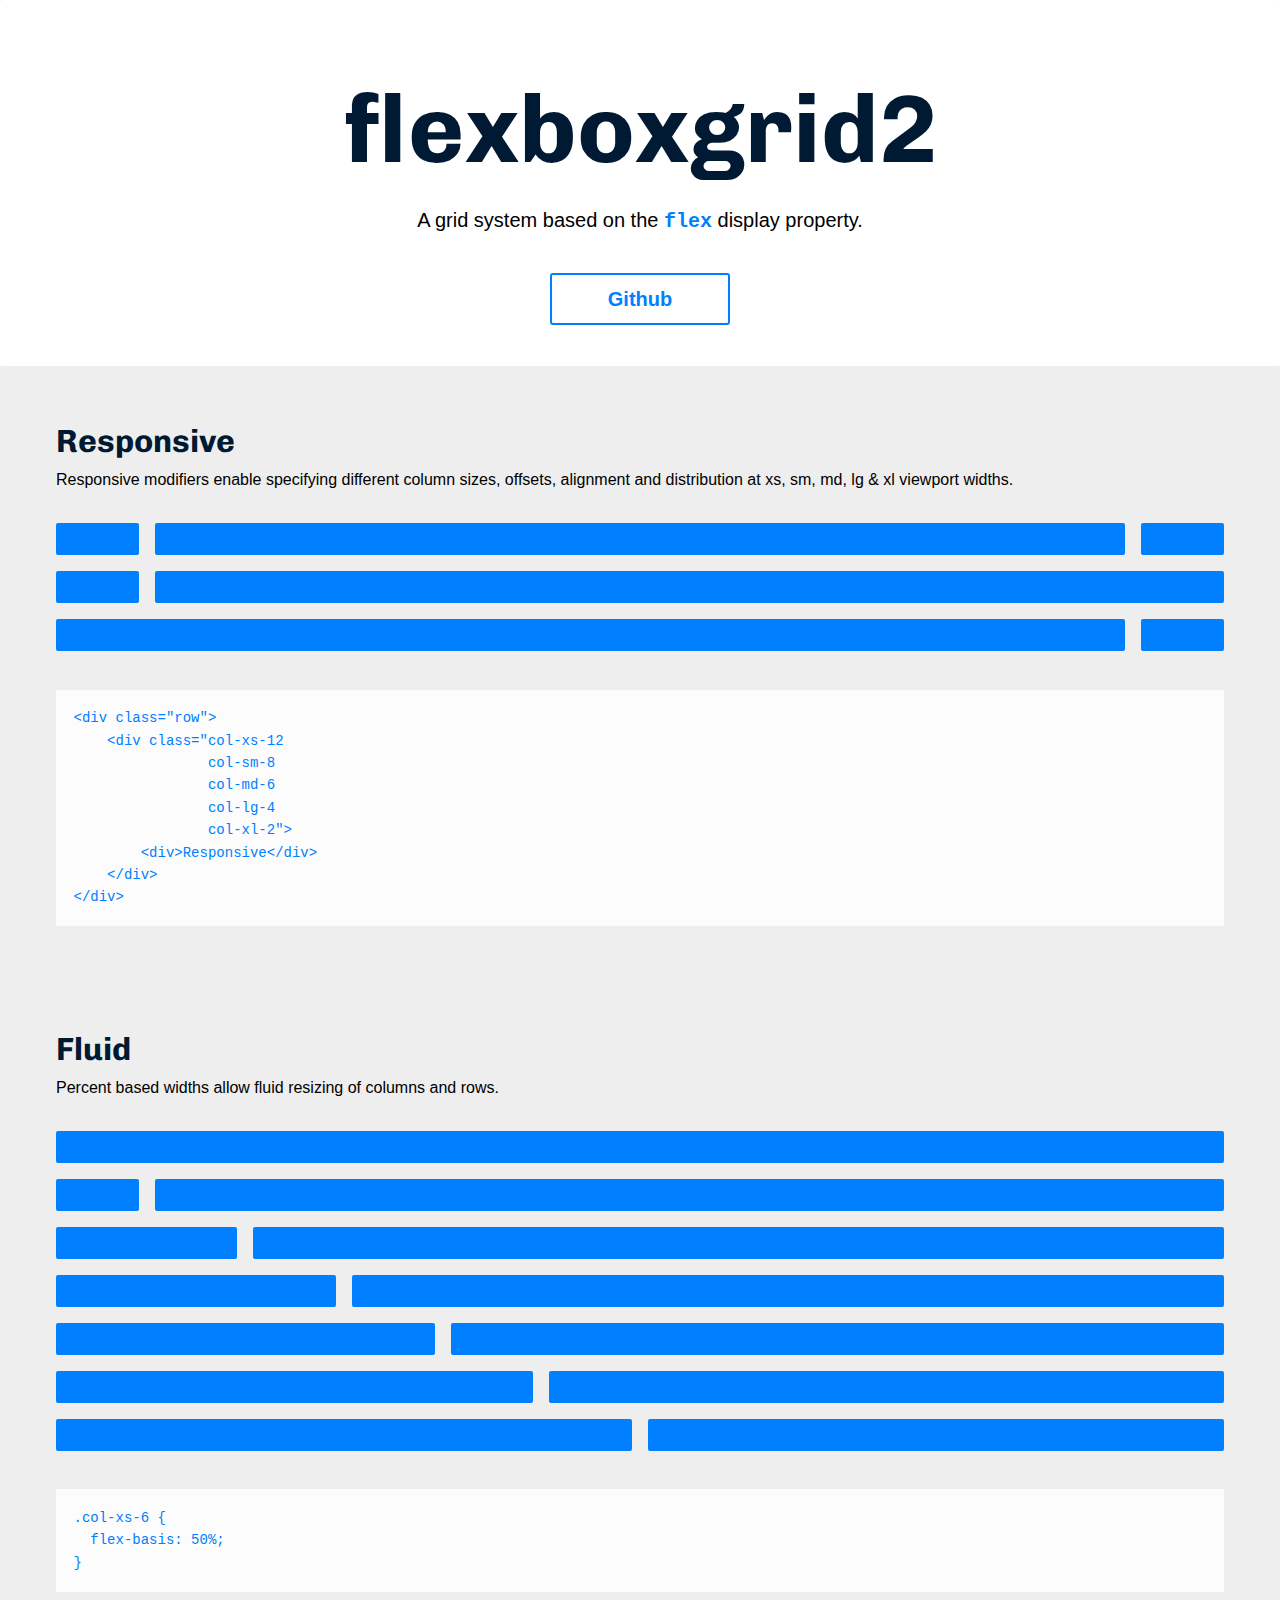
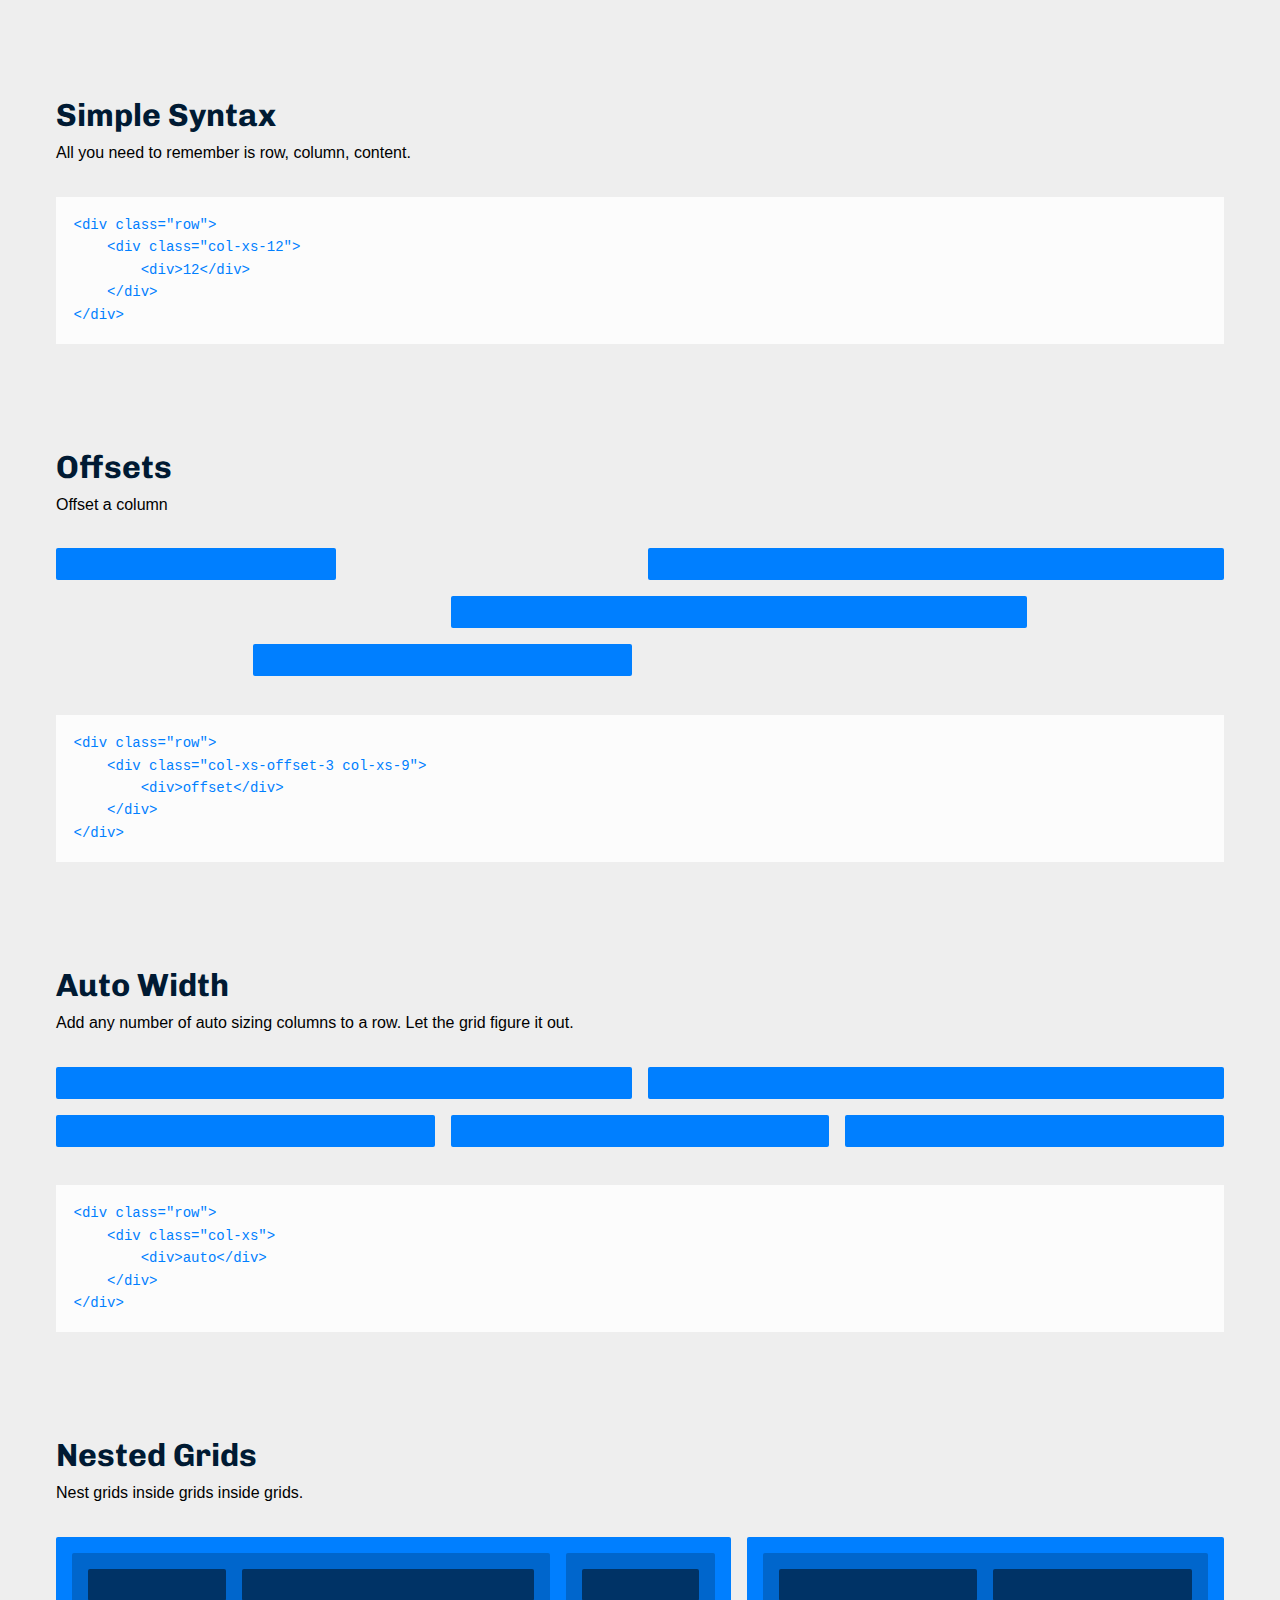
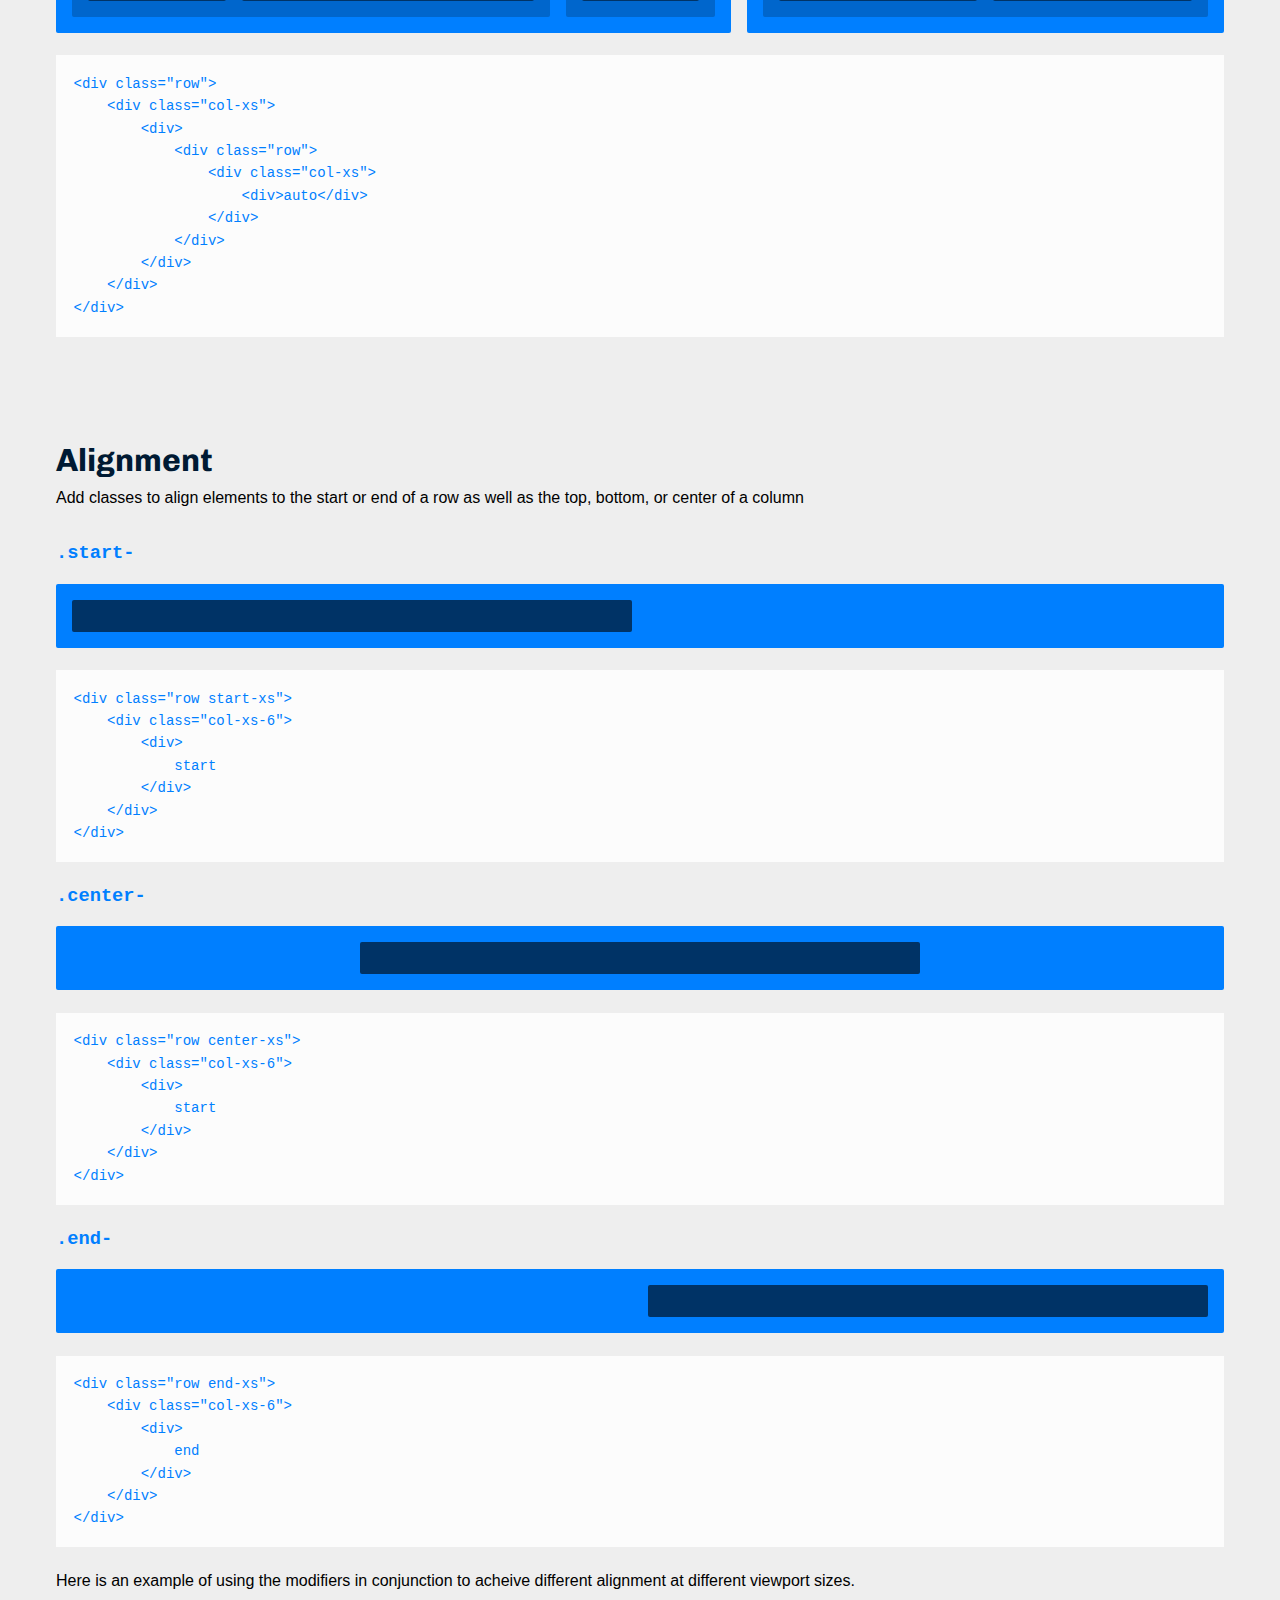
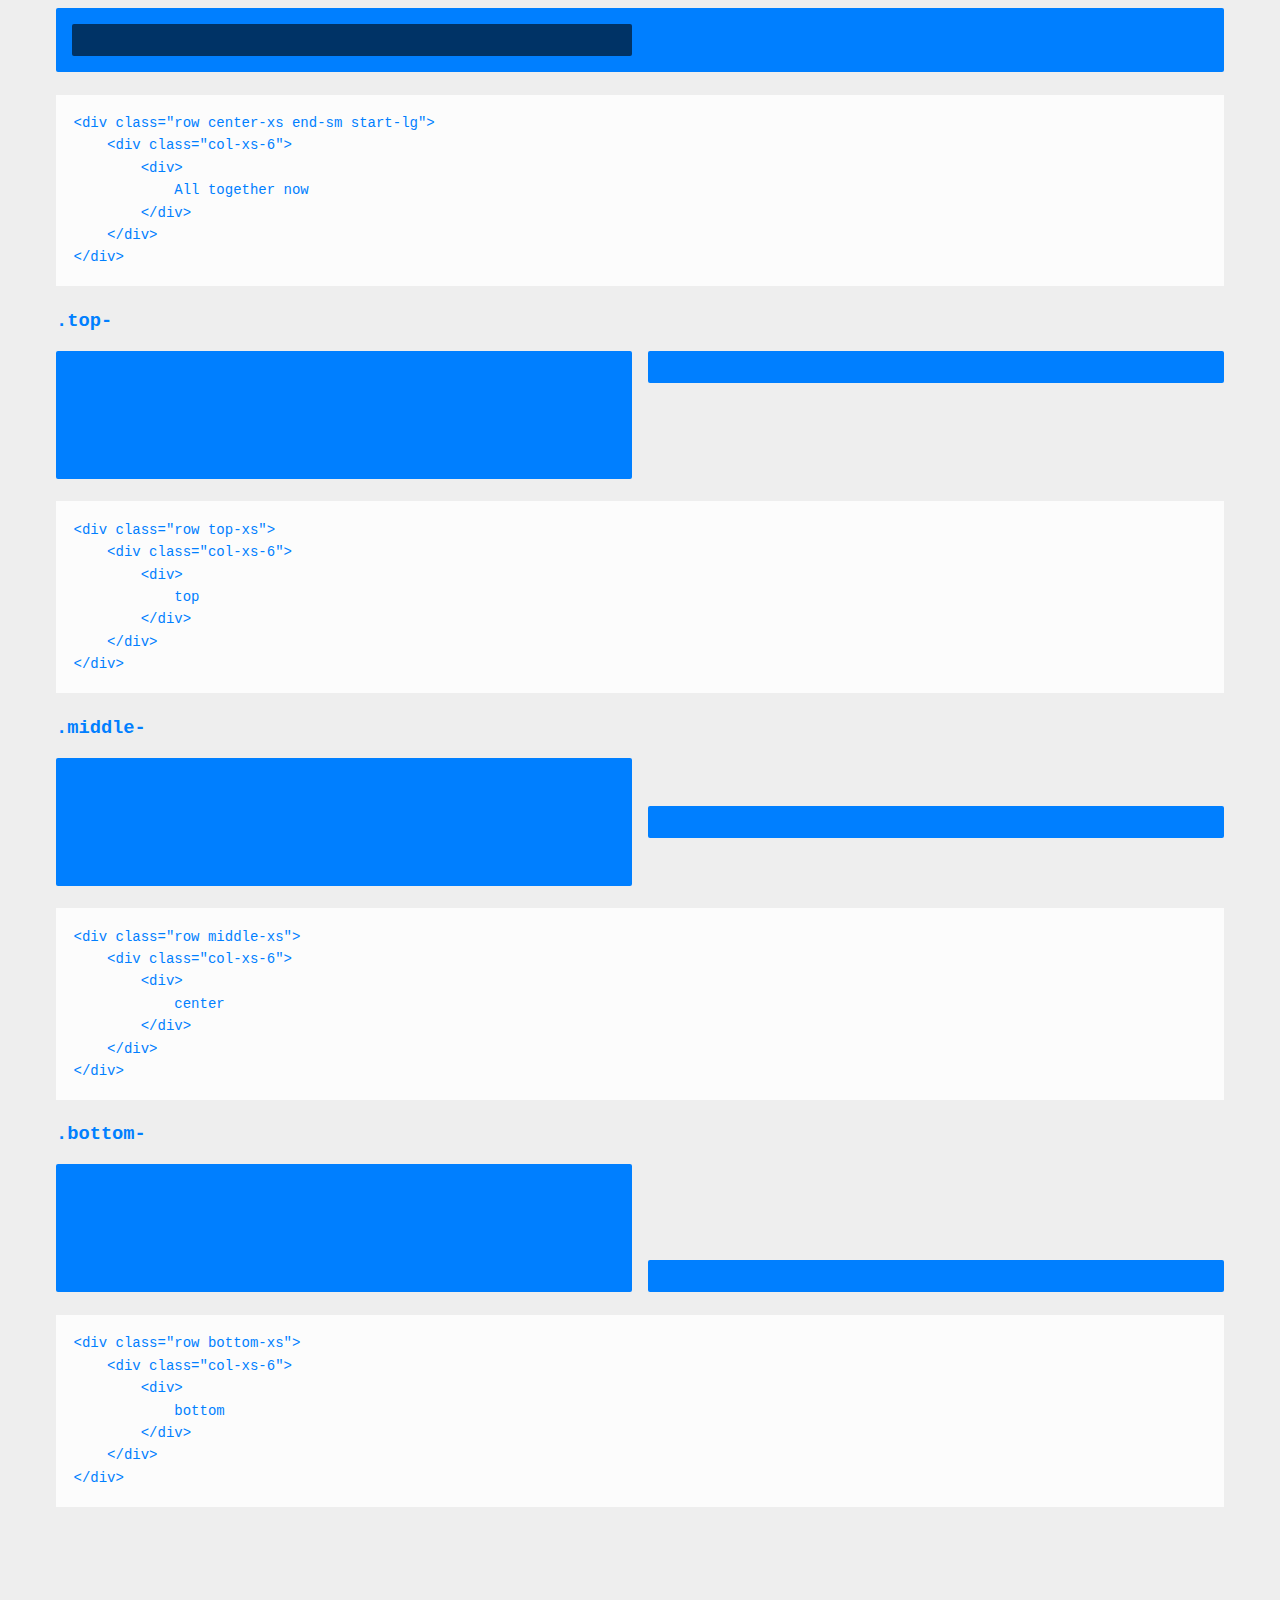
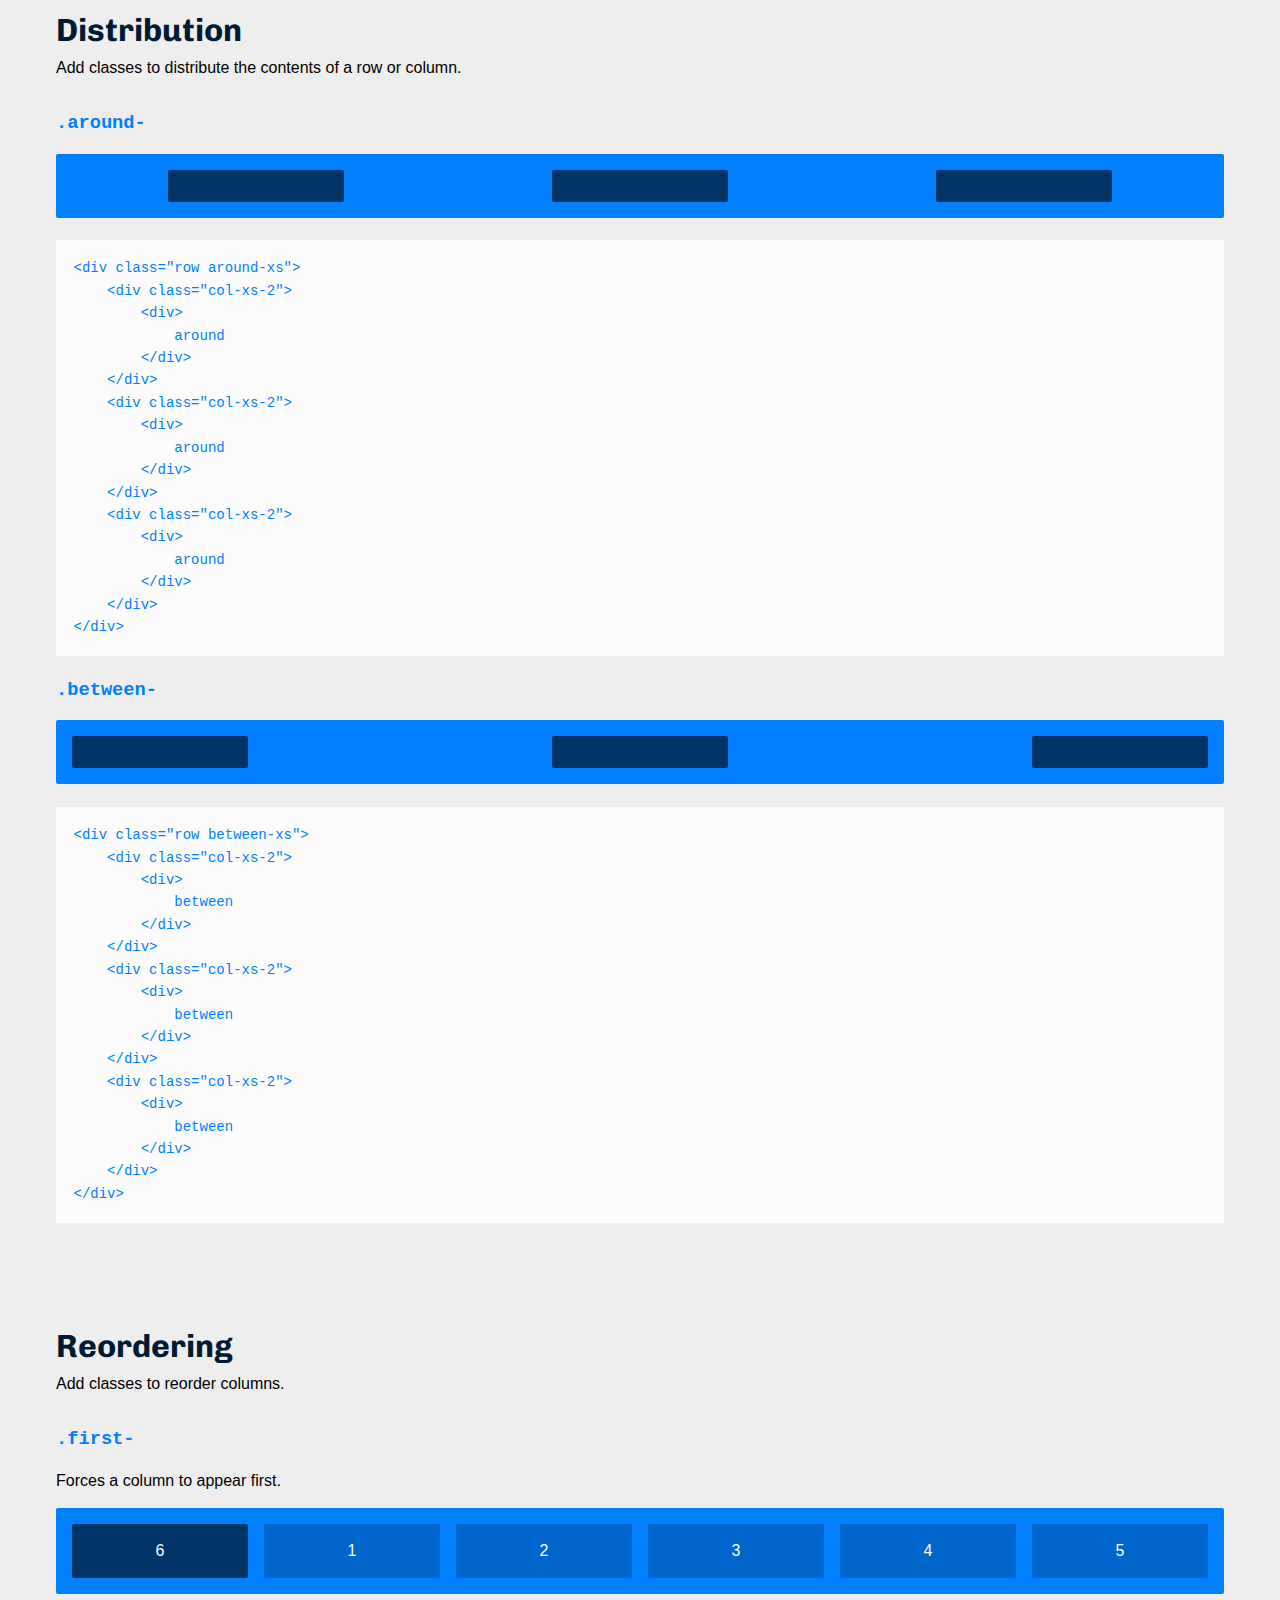
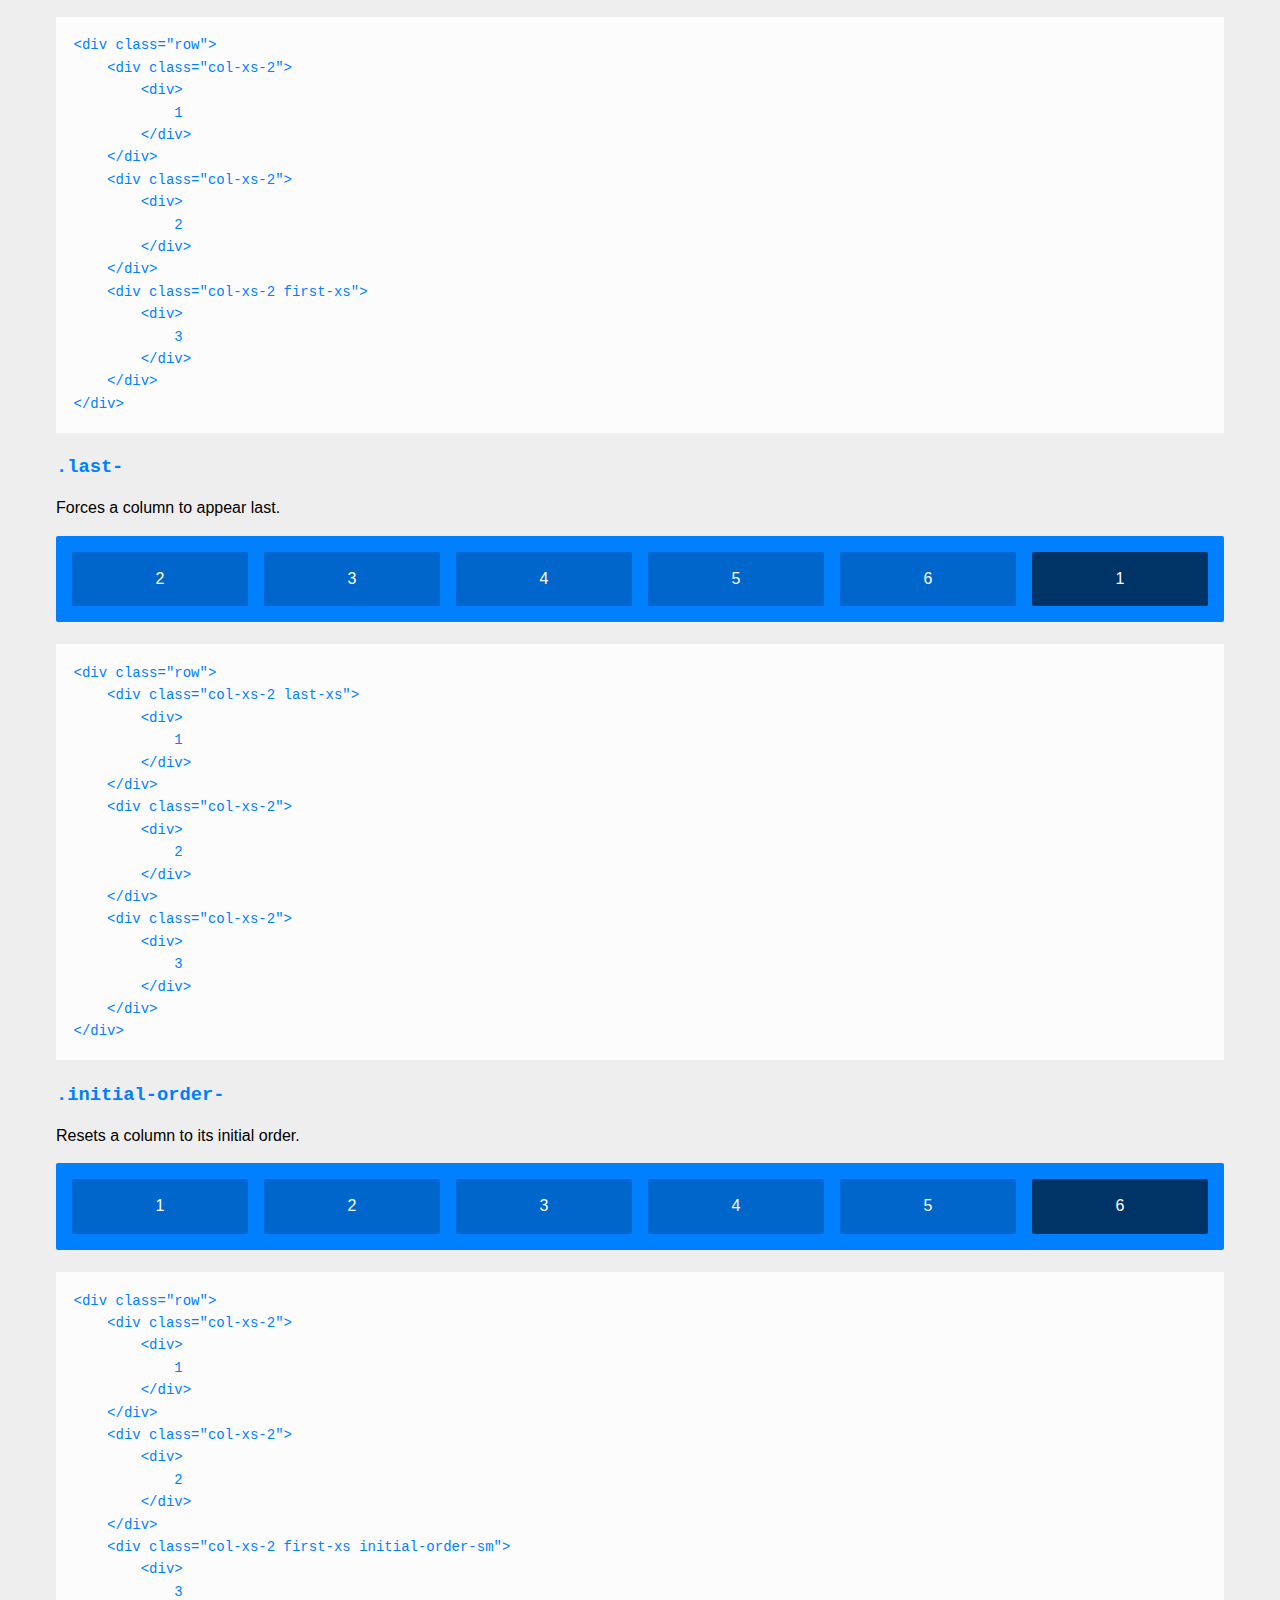
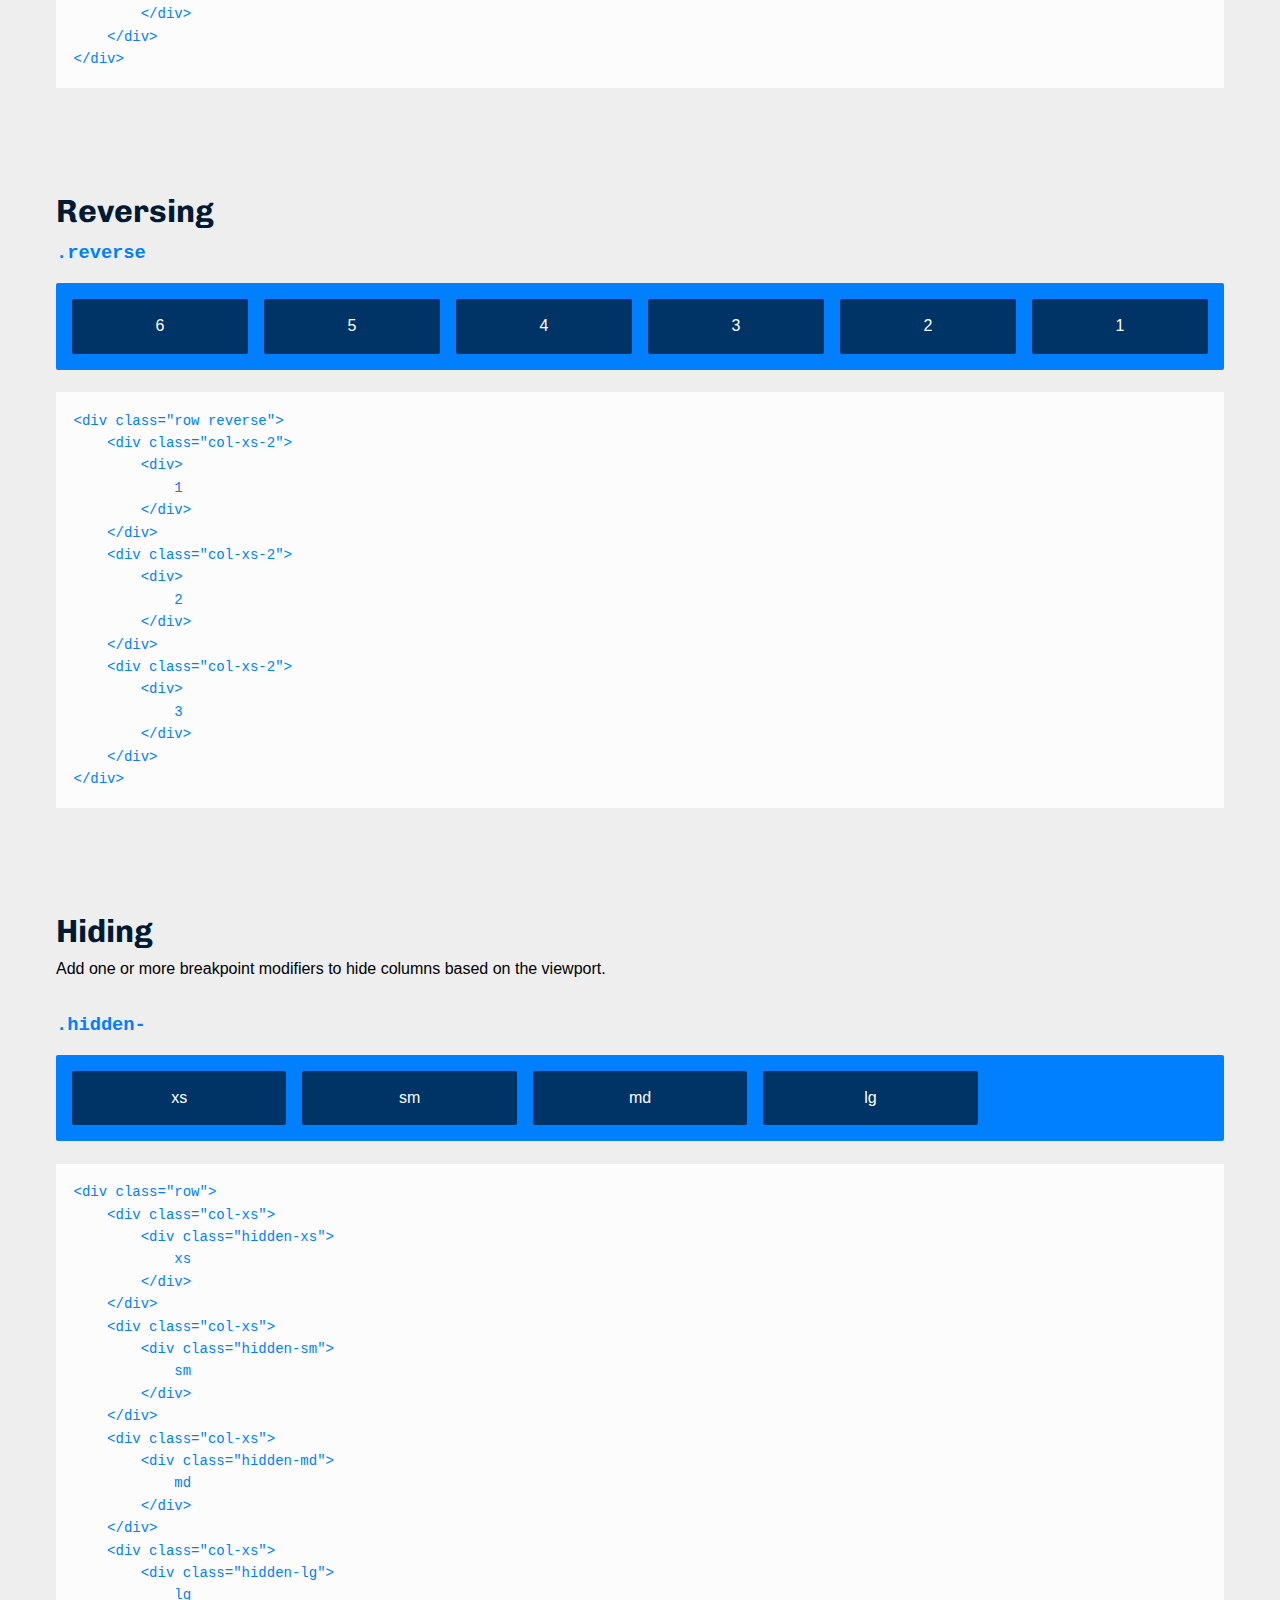
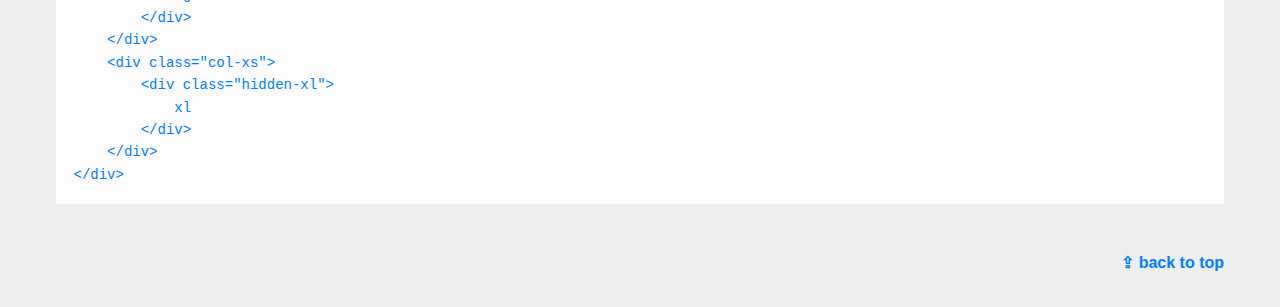
<file: styles/flexboxgrid2-master/docs/index.html>
<!DOCTYPE HTML><html><head><meta charset="utf-8"><meta http-equiv="X-UA-Compatible" content="IE=edge"><title>flexboxgrid2</title><meta name="viewport" content="width=device-width, initial-scale=1"><link rel="stylesheet" href="./style.css"><script>function loadCSS(href, before, media, callback) {
      "use strict";
      var ss = window.document.createElement("link");
      var ref = before || window.document.getElementsByTagName("script")[0];
      var sheets = window.document.styleSheets;
      ss.rel = "stylesheet";
      ss.href = href;
      ss.media = "only x";
      ref.parentNode.insertBefore(ss, ref);
      ss.onloadcssdefined = function (cb) {
        var defined;
        for (var i = 0; i < sheets.length; i++) {
          if (sheets[i].href && sheets[i].href.indexOf(href) > -1) {
            defined = true;
          }
        }
        if (defined) {
          cb();
        } else {
          setTimeout(function () {
            ss.onloadcssdefined(cb);
          });
        }
      };
      ss.onloadcssdefined(function () {
        ss.media = media || "all";
      });
      return ss;
    }
    loadCSS("https://fonts.googleapis.com/css?family=Chivo:900");</script><noscript><link href="https://fonts.googleapis.com/css?family=Chivo:900" rel="stylesheet"></noscript></head><body class="layout"><div class="page"><header class="hero"><div class="row center-xs"><h1 class="hero-headline">flexboxgrid2</h1></div><div class="row center-xs"><p class="hero-copy">A grid system based on the <a href="http://caniuse.com/#search=flexbox"><code class="inline-anchor">flex</code></a> display property.</p></div><div class="row center-xs"><a class="button" href="https://github.com/evgenyrodionov/flexboxgrid2">Github</a></div></header><div class="container"><section class="page-section"><h2>Responsive</h2><p>Responsive modifiers enable specifying different column sizes, offsets, alignment and distribution at xs, sm, md, lg &amp; xl viewport widths.</p><div class="row"><div class="col-xs-12 col-sm-4 col-md-3 col-lg-2 col-xl-1"><div class="box-row"></div></div><div class="col-xs-6 col-sm-4 col-md-6 col-lg-8 col-xl-10"><div class="box-row"></div></div><div class="col-xs-6 col-sm-4 col-md-3 col-lg-2 col-xl-1"><div class="box-row"></div></div></div><div class="row"><div class="col-xs-12 col-sm-6 col-md-3 col-lg-2 col-xl-1"><div class="box-row"></div></div><div class="col-xs-12 col-sm-6 col-md-9 col-lg-10 col-xl-11"><div class="box-row"></div></div></div><div class="row"><div class="col-xs-10 col-sm-6 col-md-8 col-lg-10 col-xl-11"><div class="box-row"></div></div><div class="col-xs-2 col-sm-6 col-md-4 col-lg-2 col-xl-1"><div class="box-row"></div></div></div><pre><code>&lt;div class="row">
    &lt;div class="col-xs-12
                col-sm-8
                col-md-6
                col-lg-4
                col-xl-2">
        &lt;div>Responsive&lt;/div>
    &lt;/div>
&lt;/div></code></pre></section><section class="page-section"><h2>Fluid</h2><p>Percent based widths allow fluid resizing of columns and rows.</p><div class="row"><div class="col-xs-12"><div class="box-row"></div></div></div><div class="row"><div class="col-xs-1"><div class="box-row"></div></div><div class="col-xs-11"><div class="box-row"></div></div></div><div class="row"><div class="col-xs-2"><div class="box-row"></div></div><div class="col-xs-10"><div class="box-row"></div></div></div><div class="row"><div class="col-xs-3"><div class="box-row"></div></div><div class="col-xs-9"><div class="box-row"></div></div></div><div class="row"><div class="col-xs-4"><div class="box-row"></div></div><div class="col-xs-8"><div class="box-row"></div></div></div><div class="row"><div class="col-xs-5"><div class="box-row"></div></div><div class="col-xs-7"><div class="box-row"></div></div></div><div class="row"><div class="col-xs-6"><div class="box-row"></div></div><div class="col-xs-6"><div class="box-row"></div></div></div><pre><code>.col-xs-6 {
  flex-basis: 50%;
}</code></pre></section><section class="page-section"><h2>Simple Syntax</h2><p>All you need to remember is row, column, content.</p><pre><code>&lt;div class="row">
    &lt;div class="col-xs-12">
        &lt;div>12&lt;/div>
    &lt;/div>
&lt;/div></code></pre></section><section class="page-section"><h2>Offsets</h2><p>Offset a column</p><div class="row"><div class="col-xs-3"><div class="box-row"></div></div><div class="col-xs-offset-3 col-xs-6"><div class="box-row"></div></div></div><div class="row"><div class="col-xs-offset-4 col-xs-6"><div class="box-row"></div></div></div><div class="row"><div class="col-xs-offset-2 col-xs-4"><div class="box-row"></div></div></div><pre><code>&lt;div class="row">
    &lt;div class="col-xs-offset-3 col-xs-9">
        &lt;div>offset&lt;/div>
    &lt;/div>
&lt;/div></code></pre></section><section class="page-section"><h2>Auto Width</h2><p>Add any number of auto sizing columns to a row. Let the grid figure it out.</p><div class="row"><div class="col-xs"><div class="box-row"></div></div><div class="col-xs"><div class="box-row"></div></div></div><div class="row"><div class="col-xs"><div class="box-row"></div></div><div class="col-xs"><div class="box-row"></div></div><div class="col-xs"><div class="box-row"></div></div></div><pre><code>&lt;div class="row">
    &lt;div class="col-xs">
        &lt;div>auto&lt;/div>
    &lt;/div>
&lt;/div></code></pre></section><section class="page-section"><h2>Nested Grids</h2><p>Nest grids inside grids inside grids.</p><div class="row"><div class="col-xs-7"><div class="box box-container"><div class="row"><div class="col-xs-9"><div class="box-first box-container"><div class="row"><div class="col-xs-4"><div class="box-nested"></div></div><div class="col-xs-8"><div class="box-nested"></div></div></div></div></div><div class="col-xs-3"><div class="box-first box-container"><div class="row"><div class="col-xs"><div class="box-nested"></div></div></div></div></div></div></div></div><div class="col-xs-5"><div class="box box-container"><div class="row"><div class="col-xs-12"><div class="box-first box-container"><div class="row"><div class="col-xs-6"><div class="box-nested"></div></div><div class="col-xs-6"><div class="box-nested"></div></div></div></div></div></div></div></div></div><pre><code>&lt;div class="row">
    &lt;div class="col-xs">
        &lt;div>
            &lt;div class="row">
                &lt;div class="col-xs">
                    &lt;div>auto&lt;/div>
                &lt;/div>
            &lt;/div>
        &lt;/div>
    &lt;/div>
&lt;/div></code></pre></section><section class="page-section"><h2>Alignment</h2><p>Add classes to align elements to the start or end of a row as well as the top, bottom, or center of a column</p><h3><code>.start-</code></h3><div class="row"><div class="col-xs-12"><div class="box box-container"><div class="row start-xs"><div class="col-xs-6"><div class="box-nested"></div></div></div></div></div></div><pre><code>&lt;div class="row start-xs">
    &lt;div class="col-xs-6">
        &lt;div>
            start
        &lt;/div>
    &lt;/div>
&lt;/div>
</code></pre><h3><code>.center-</code></h3><div class="row"><div class="col-xs-12"><div class="box box-container"><div class="row center-xs"><div class="col-xs-6"><div class="box-nested"></div></div></div></div></div></div><pre><code>&lt;div class="row center-xs">
    &lt;div class="col-xs-6">
        &lt;div>
            start
        &lt;/div>
    &lt;/div>
&lt;/div>
</code></pre><h3><code>.end-</code></h3><div class="row"><div class="col-xs-12"><div class="box box-container"><div class="row end-xs"><div class="col-xs-6"><div class="box-nested"></div></div></div></div></div></div><pre><code>&lt;div class="row end-xs">
    &lt;div class="col-xs-6">
        &lt;div>
            end
        &lt;/div>
    &lt;/div>
&lt;/div>
</code></pre><p>Here is an example of using the modifiers in conjunction to acheive different alignment at different viewport sizes.</p><div class="row"><div class="col-xs-12"><div class="box box-container"><div class="row center-xs end-sm start-lg"><div class="col-xs-6"><div class="box-nested"></div></div></div></div></div></div><pre><code>&lt;div class="row center-xs end-sm start-lg">
    &lt;div class="col-xs-6">
        &lt;div>
            All together now
        &lt;/div>
    &lt;/div>
&lt;/div>
</code></pre><h3><code>.top-</code></h3><div class="row top-xs"><div class="col-xs-6"><div class="box-large"></div></div><div class="col-xs-6"><div class="box"></div></div></div><pre><code>&lt;div class="row top-xs">
    &lt;div class="col-xs-6">
        &lt;div>
            top
        &lt;/div>
    &lt;/div>
&lt;/div>
</code></pre><h3><code>.middle-</code></h3><div class="row middle-xs"><div class="col-xs-6"><div class="box-large"></div></div><div class="col-xs-6"><div class="box"></div></div></div><pre><code>&lt;div class="row middle-xs">
    &lt;div class="col-xs-6">
        &lt;div>
            center
        &lt;/div>
    &lt;/div>
&lt;/div>
</code></pre><h3><code>.bottom-</code></h3><div class="row bottom-xs"><div class="col-xs-6"><div class="box-large"></div></div><div class="col-xs-6"><div class="box"></div></div></div><pre><code>&lt;div class="row bottom-xs">
    &lt;div class="col-xs-6">
        &lt;div>
            bottom
        &lt;/div>
    &lt;/div>
&lt;/div>
</code></pre></section><section class="page-section"><h2>Distribution</h2><p>Add classes to distribute the contents of a row or column.</p><h3><code>.around-</code></h3><div class="row"><div class="col-xs-12"><div class="box box-container"><div class="row around-xs"><div class="col-xs-2"><div class="box-nested"></div></div><div class="col-xs-2"><div class="box-nested"></div></div><div class="col-xs-2"><div class="box-nested"></div></div></div></div></div></div><pre><code>&lt;div class="row around-xs">
    &lt;div class="col-xs-2">
        &lt;div>
            around
        &lt;/div>
    &lt;/div>
    &lt;div class="col-xs-2">
        &lt;div>
            around
        &lt;/div>
    &lt;/div>
    &lt;div class="col-xs-2">
        &lt;div>
            around
        &lt;/div>
    &lt;/div>
&lt;/div>
</code></pre><h3><code>.between-</code></h3><div class="row"><div class="col-xs-12"><div class="box box-container"><div class="row between-xs"><div class="col-xs-2"><div class="box-nested"></div></div><div class="col-xs-2"><div class="box-nested"></div></div><div class="col-xs-2"><div class="box-nested"></div></div></div></div></div></div><pre><code>&lt;div class="row between-xs">
    &lt;div class="col-xs-2">
        &lt;div>
            between
        &lt;/div>
    &lt;/div>
    &lt;div class="col-xs-2">
        &lt;div>
            between
        &lt;/div>
    &lt;/div>
    &lt;div class="col-xs-2">
        &lt;div>
            between
        &lt;/div>
    &lt;/div>
&lt;/div>
</code></pre></section><section class="page-section"><h2>Reordering</h2><p>Add classes to reorder columns.</p><h3><code>.first-</code></h3><p>Forces a column to appear first.</p><div class="row"><div class="col-xs-12"><div class="box box-container"><div class="row"><div class="col-xs-2"><div class="box-first">1</div></div><div class="col-xs-2"><div class="box-first">2</div></div><div class="col-xs-2"><div class="box-first">3</div></div><div class="col-xs-2"><div class="box-first">4</div></div><div class="col-xs-2"><div class="box-first">5</div></div><div class="col-xs-2 first-xs"><div class="box-nested">6</div></div></div></div></div></div><pre><code>&lt;div class="row">
    &lt;div class="col-xs-2">
        &lt;div>
            1
        &lt;/div>
    &lt;/div>
    &lt;div class="col-xs-2">
        &lt;div>
            2
        &lt;/div>
    &lt;/div>
    &lt;div class="col-xs-2 first-xs">
        &lt;div>
            3
        &lt;/div>
    &lt;/div>
&lt;/div>
</code></pre><h3><code>.last-</code></h3><p>Forces a column to appear last.</p><div class="row"><div class="col-xs-12"><div class="box box-container"><div class="row"><div class="col-xs-2 last-xs"><div class="box-nested">1</div></div><div class="col-xs-2"><div class="box-first">2</div></div><div class="col-xs-2"><div class="box-first">3</div></div><div class="col-xs-2"><div class="box-first">4</div></div><div class="col-xs-2"><div class="box-first">5</div></div><div class="col-xs-2"><div class="box-first">6</div></div></div></div></div></div><pre><code>&lt;div class="row">
    &lt;div class="col-xs-2 last-xs">
        &lt;div>
            1
        &lt;/div>
    &lt;/div>
    &lt;div class="col-xs-2">
        &lt;div>
            2
        &lt;/div>
    &lt;/div>
    &lt;div class="col-xs-2">
        &lt;div>
            3
        &lt;/div>
    &lt;/div>
&lt;/div>
</code></pre><h3><code>.initial-order-</code></h3><p>Resets a column to its initial order.</p><div class="row"><div class="col-xs-12"><div class="box box-container"><div class="row"><div class="col-xs-2"><div class="box-first">1</div></div><div class="col-xs-2"><div class="box-first">2</div></div><div class="col-xs-2"><div class="box-first">3</div></div><div class="col-xs-2"><div class="box-first">4</div></div><div class="col-xs-2"><div class="box-first">5</div></div><div class="col-xs-2 first-xs initial-order-sm"><div class="box-nested">6</div></div></div></div></div></div><pre><code>&lt;div class="row"&gt;
    &lt;div class="col-xs-2"&gt;
        &lt;div&gt;
            1
        &lt;/div&gt;
    &lt;/div&gt;
    &lt;div class="col-xs-2"&gt;
        &lt;div&gt;
            2
        &lt;/div&gt;
    &lt;/div&gt;
    &lt;div class="col-xs-2 first-xs initial-order-sm"&gt;
        &lt;div&gt;
            3
        &lt;/div&gt;
    &lt;/div&gt;
&lt;/div&gt;</code></pre></section><section class="page-section"><h2>Reversing</h2><h3><code>.reverse</code></h3><div class="row"><div class="col-xs-12"><div class="box box-container"><div class="row reverse"><div class="col-xs-2"><div class="box-nested">1</div></div><div class="col-xs-2"><div class="box-nested">2</div></div><div class="col-xs-2"><div class="box-nested">3</div></div><div class="col-xs-2"><div class="box-nested">4</div></div><div class="col-xs-2"><div class="box-nested">5</div></div><div class="col-xs-2"><div class="box-nested">6</div></div></div></div></div></div><pre><code>&lt;div class="row reverse">
    &lt;div class="col-xs-2">
        &lt;div>
            1
        &lt;/div>
    &lt;/div>
    &lt;div class="col-xs-2">
        &lt;div>
            2
        &lt;/div>
    &lt;/div>
    &lt;div class="col-xs-2">
        &lt;div>
            3
        &lt;/div>
    &lt;/div>
&lt;/div>
</code></pre></section><section class="page-section"><h2>Hiding</h2><p>Add one or more breakpoint modifiers to hide columns based on the viewport.</p><h3><code>.hidden-</code></h3><div class="row"><div class="col-xs-12"><div class="box box-container"><div class="row"><div class="col-xs"><div class="box-nested hidden-xs">xs</div></div><div class="col-xs"><div class="box-nested hidden-sm">sm</div></div><div class="col-xs"><div class="box-nested hidden-md">md</div></div><div class="col-xs"><div class="box-nested hidden-lg">lg</div></div><div class="col-xs"><div class="box-nested hidden-xl">xl</div></div></div></div></div></div><pre><code>&lt;div class="row"&gt;
    &lt;div class="col-xs"&gt;
        &lt;div class="hidden-xs"&gt;
            xs
        &lt;/div&gt;
    &lt;/div&gt;
    &lt;div class="col-xs"&gt;
        &lt;div class="hidden-sm"&gt;
            sm
        &lt;/div&gt;
    &lt;/div&gt;
    &lt;div class="col-xs"&gt;
        &lt;div class="hidden-md"&gt;
            md
        &lt;/div&gt;
    &lt;/div&gt;
    &lt;div class="col-xs"&gt;
        &lt;div class="hidden-lg"&gt;
            lg
        &lt;/div&gt;
    &lt;/div&gt;
    &lt;div class="col-xs"&gt;
        &lt;div class="hidden-xl"&gt;
            xl
        &lt;/div&gt;
    &lt;/div&gt;
&lt;/div&gt;</code></pre></section><footer class="page-footer"><div class="row"><div class="col-xs end"><a class="link-top" href="#top">⇪ back to top</a></div></div></footer></div></div></body></html>
</file>
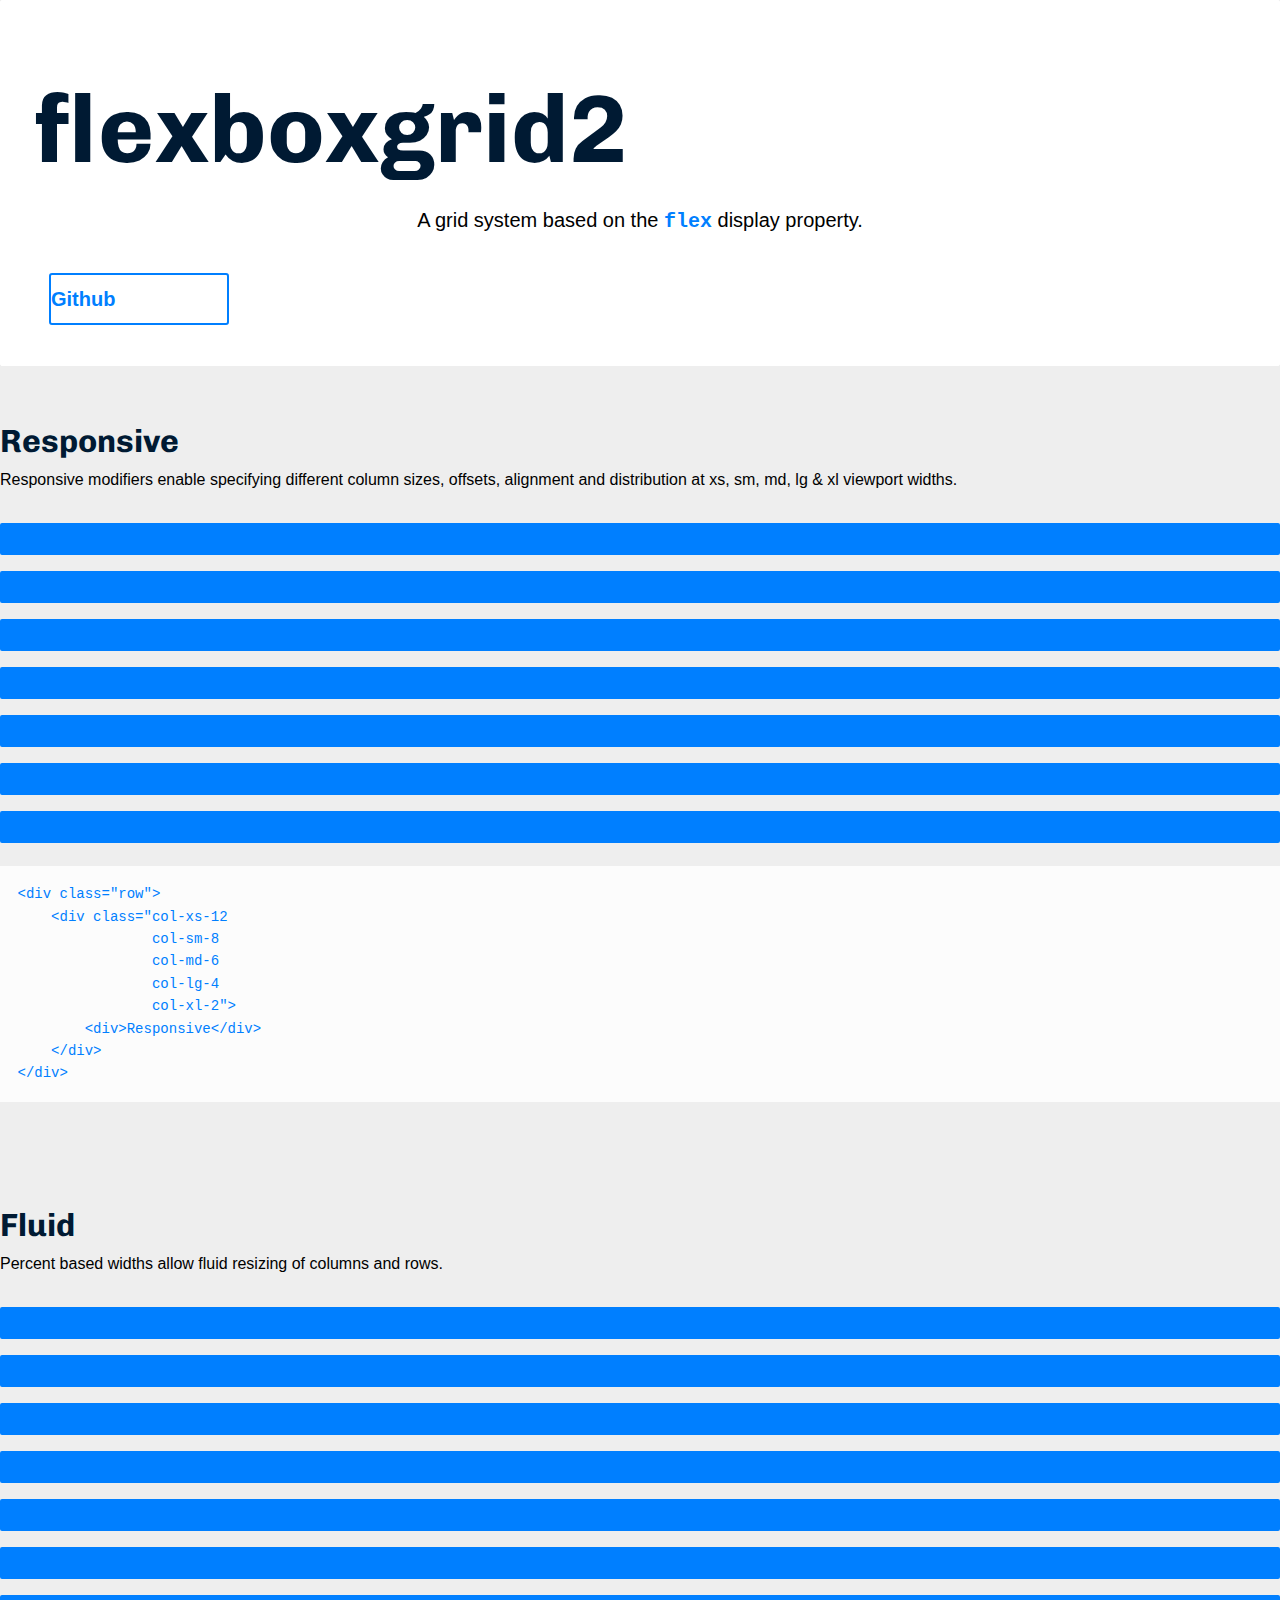
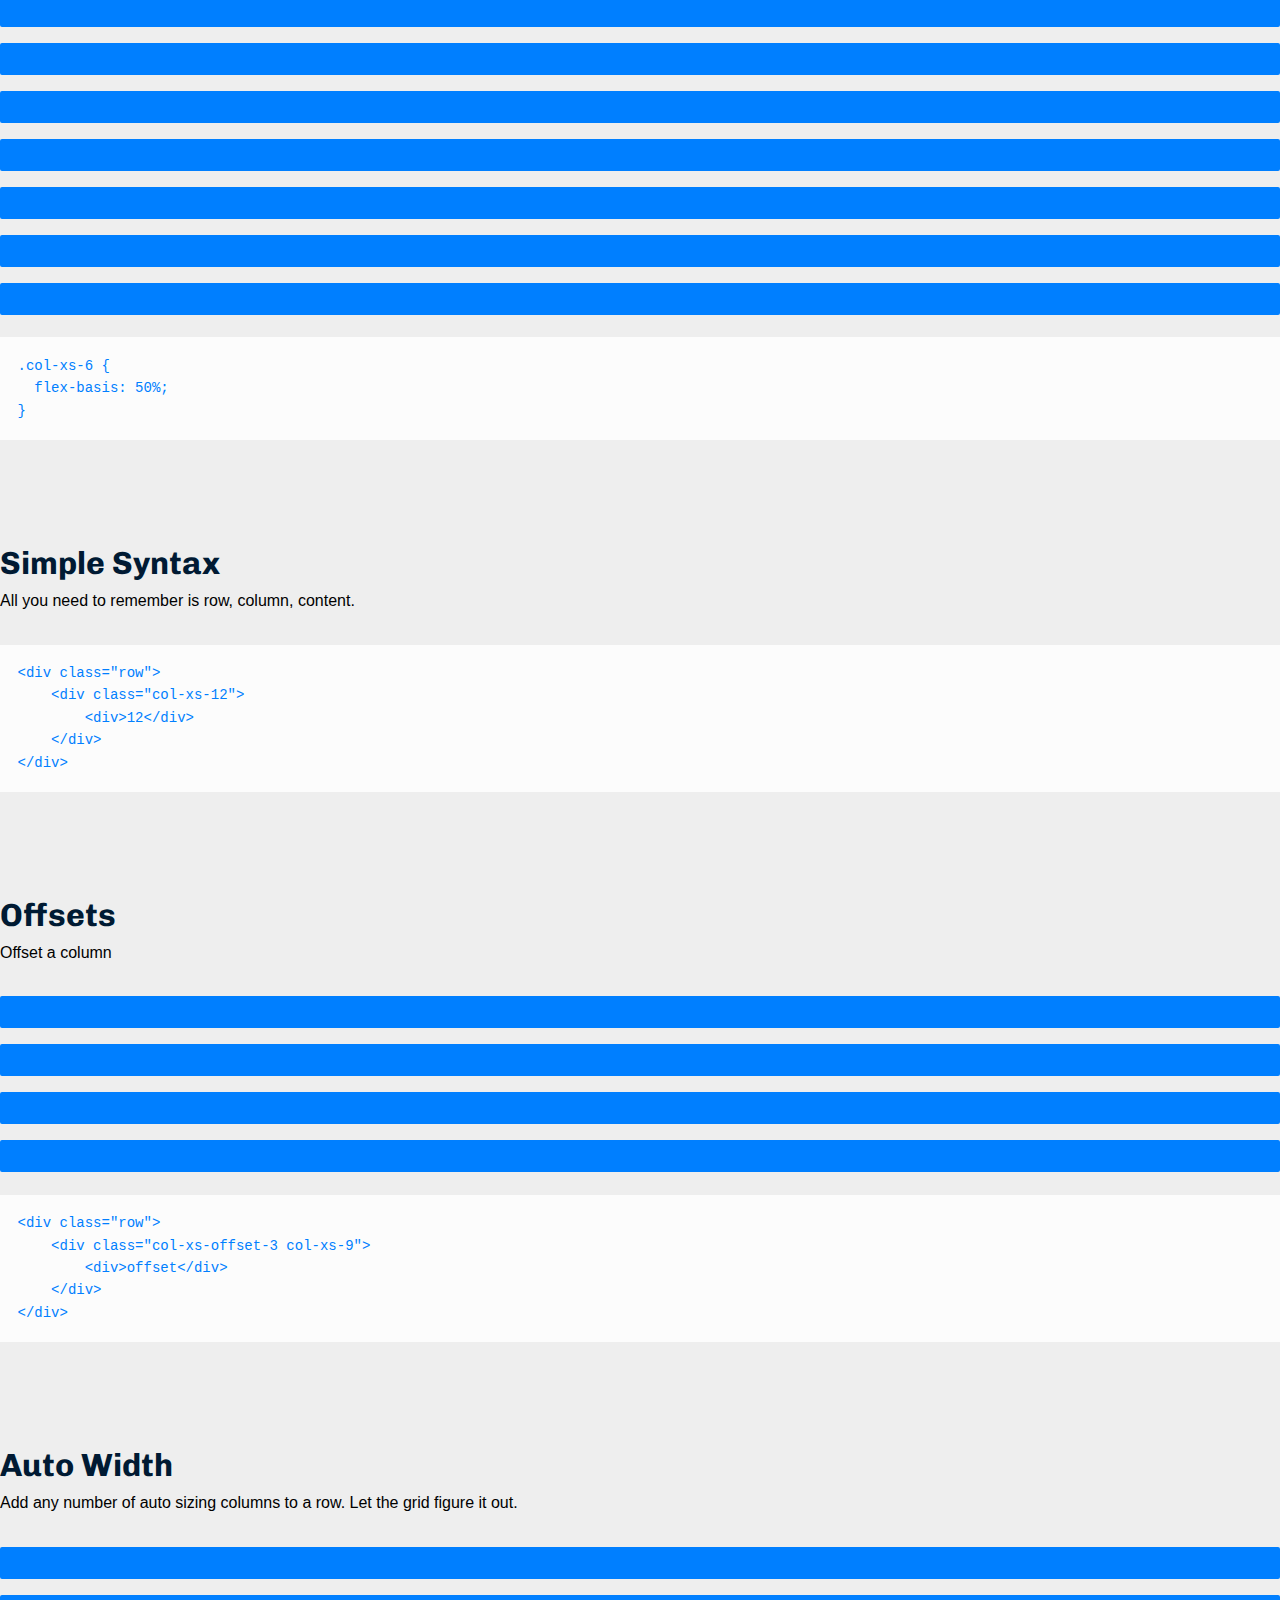
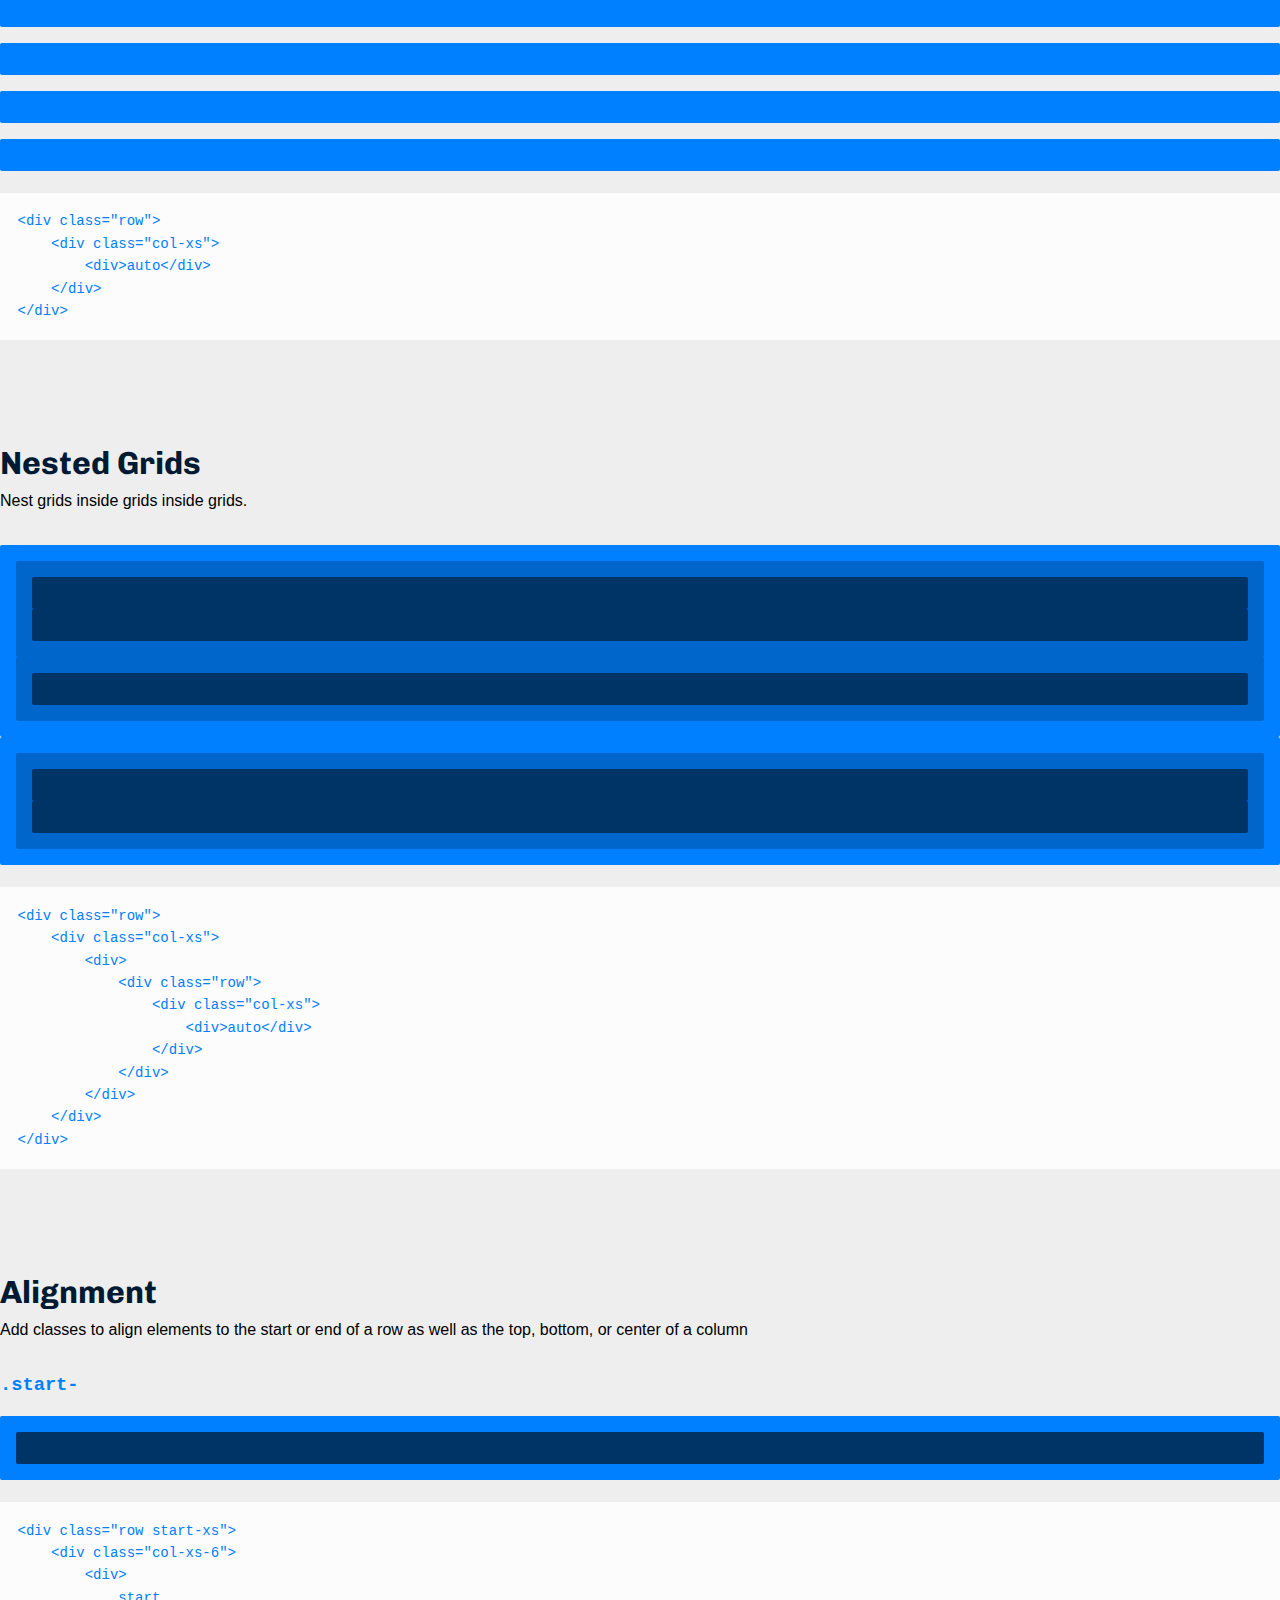
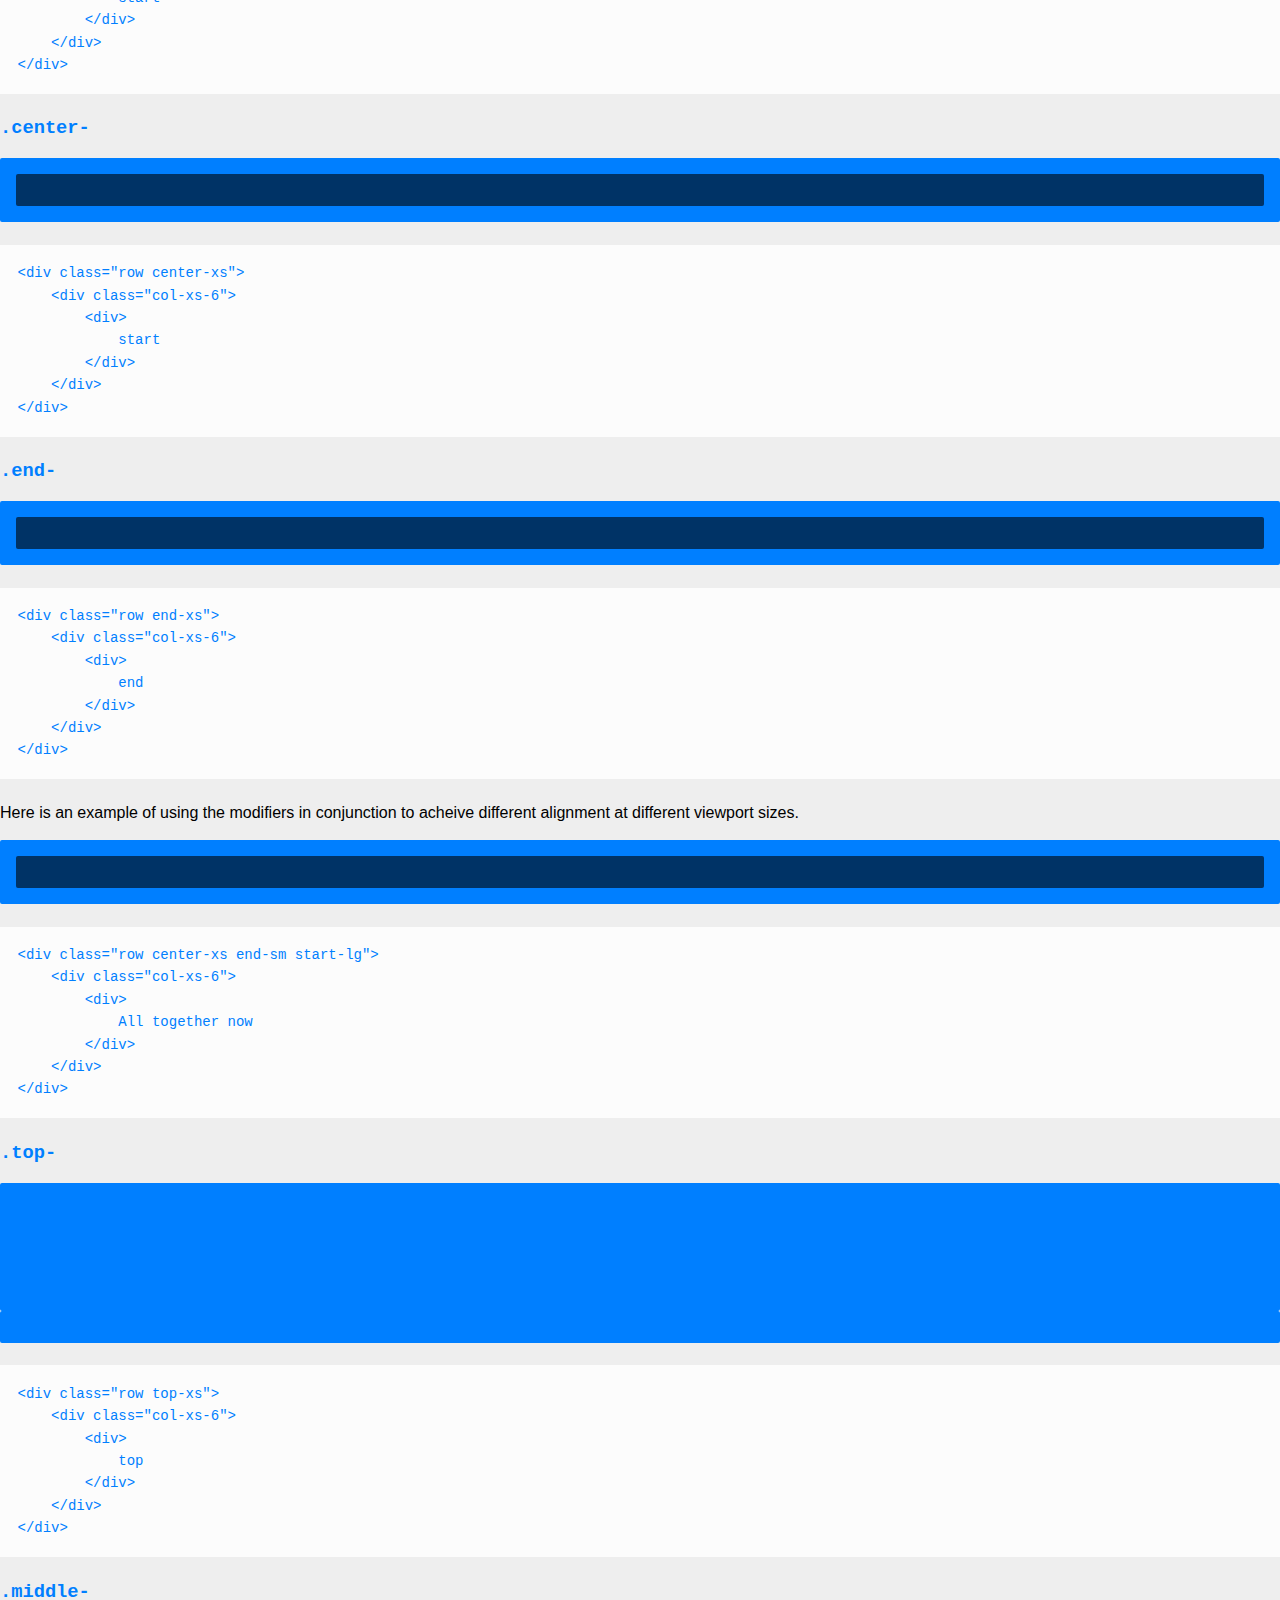
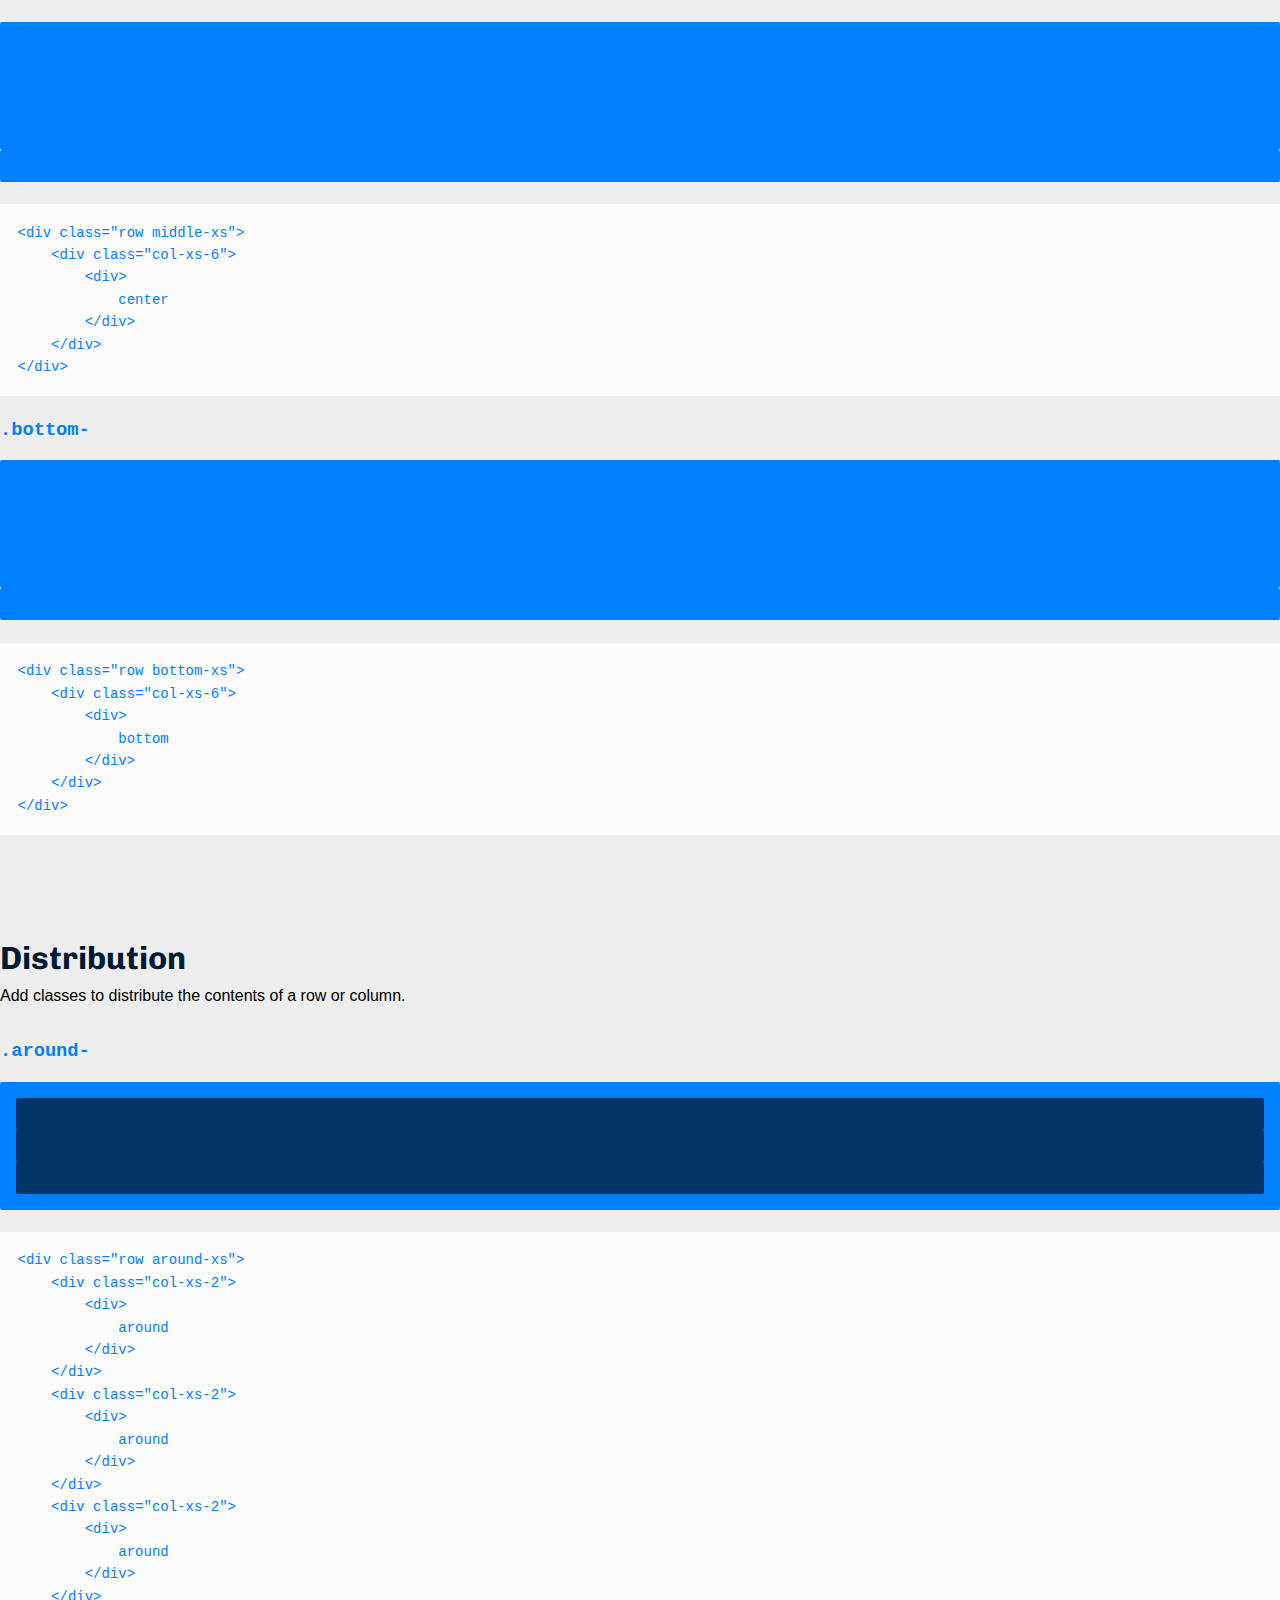
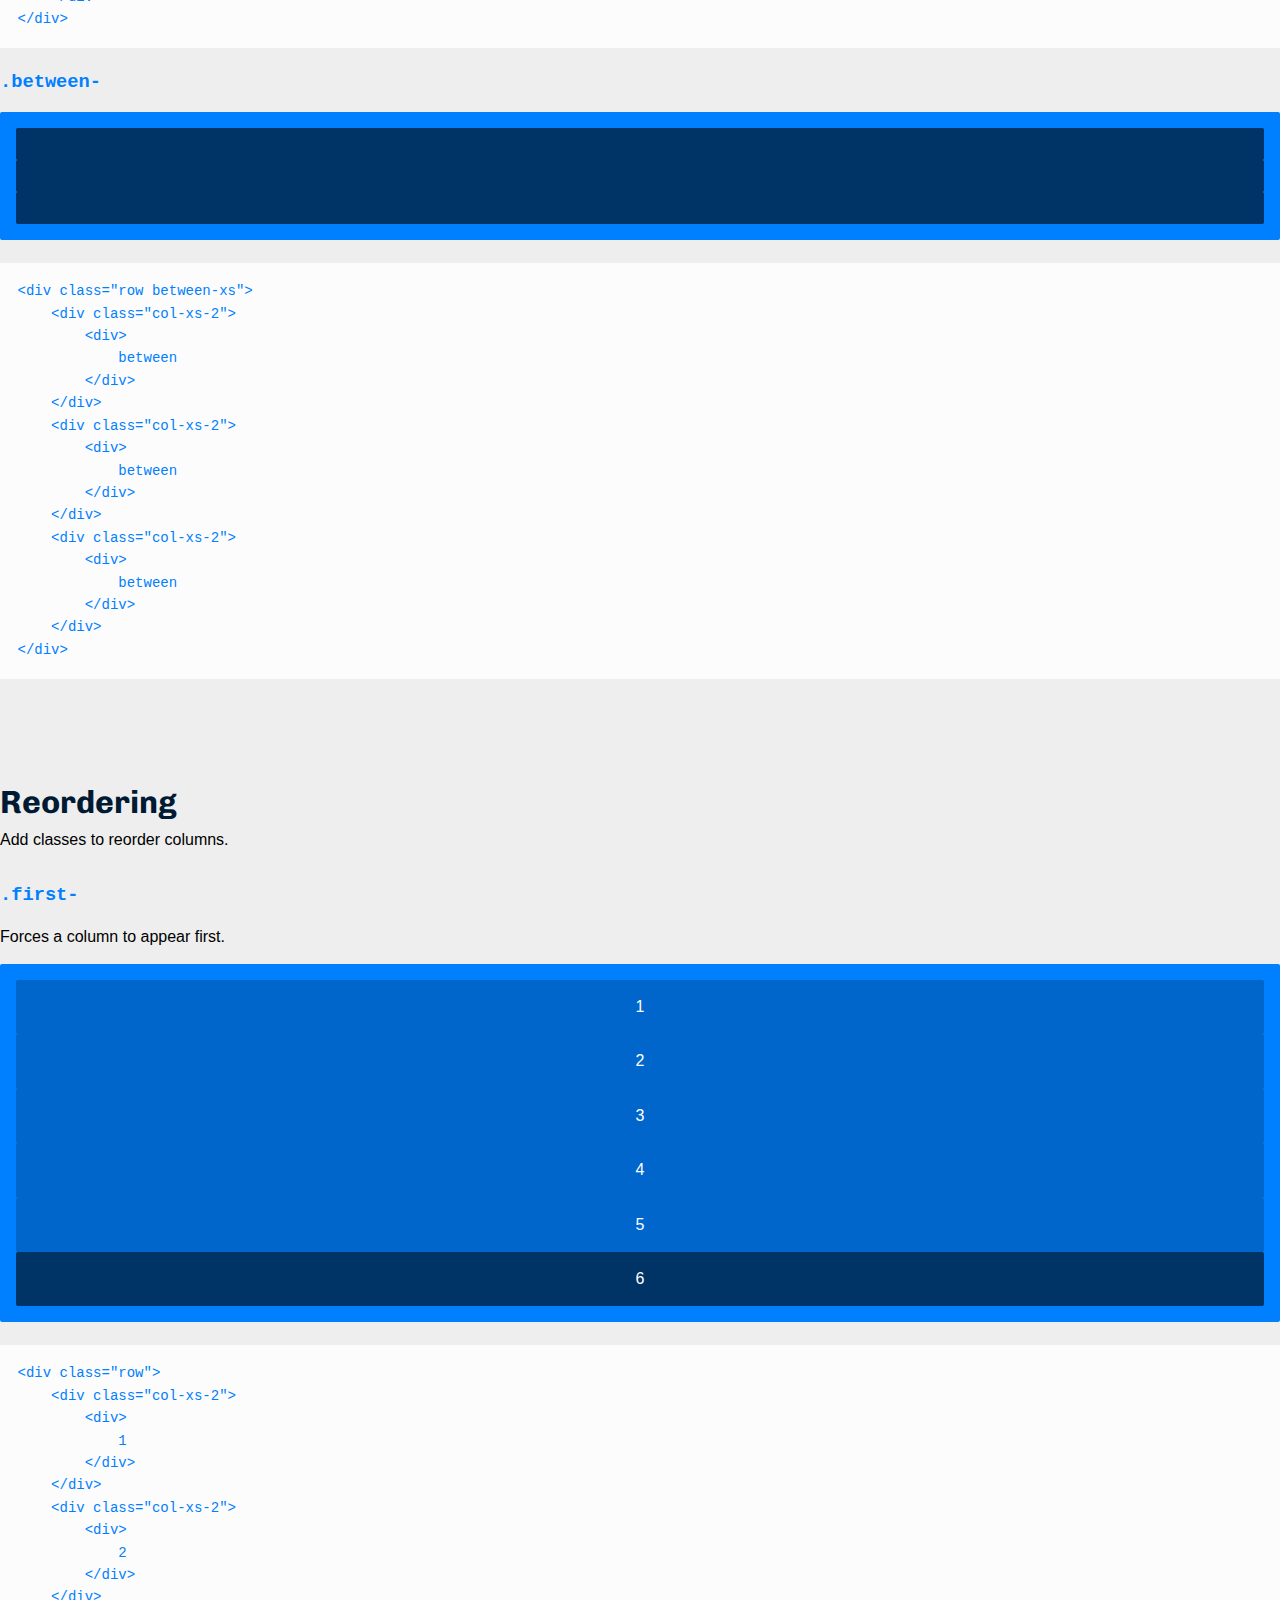
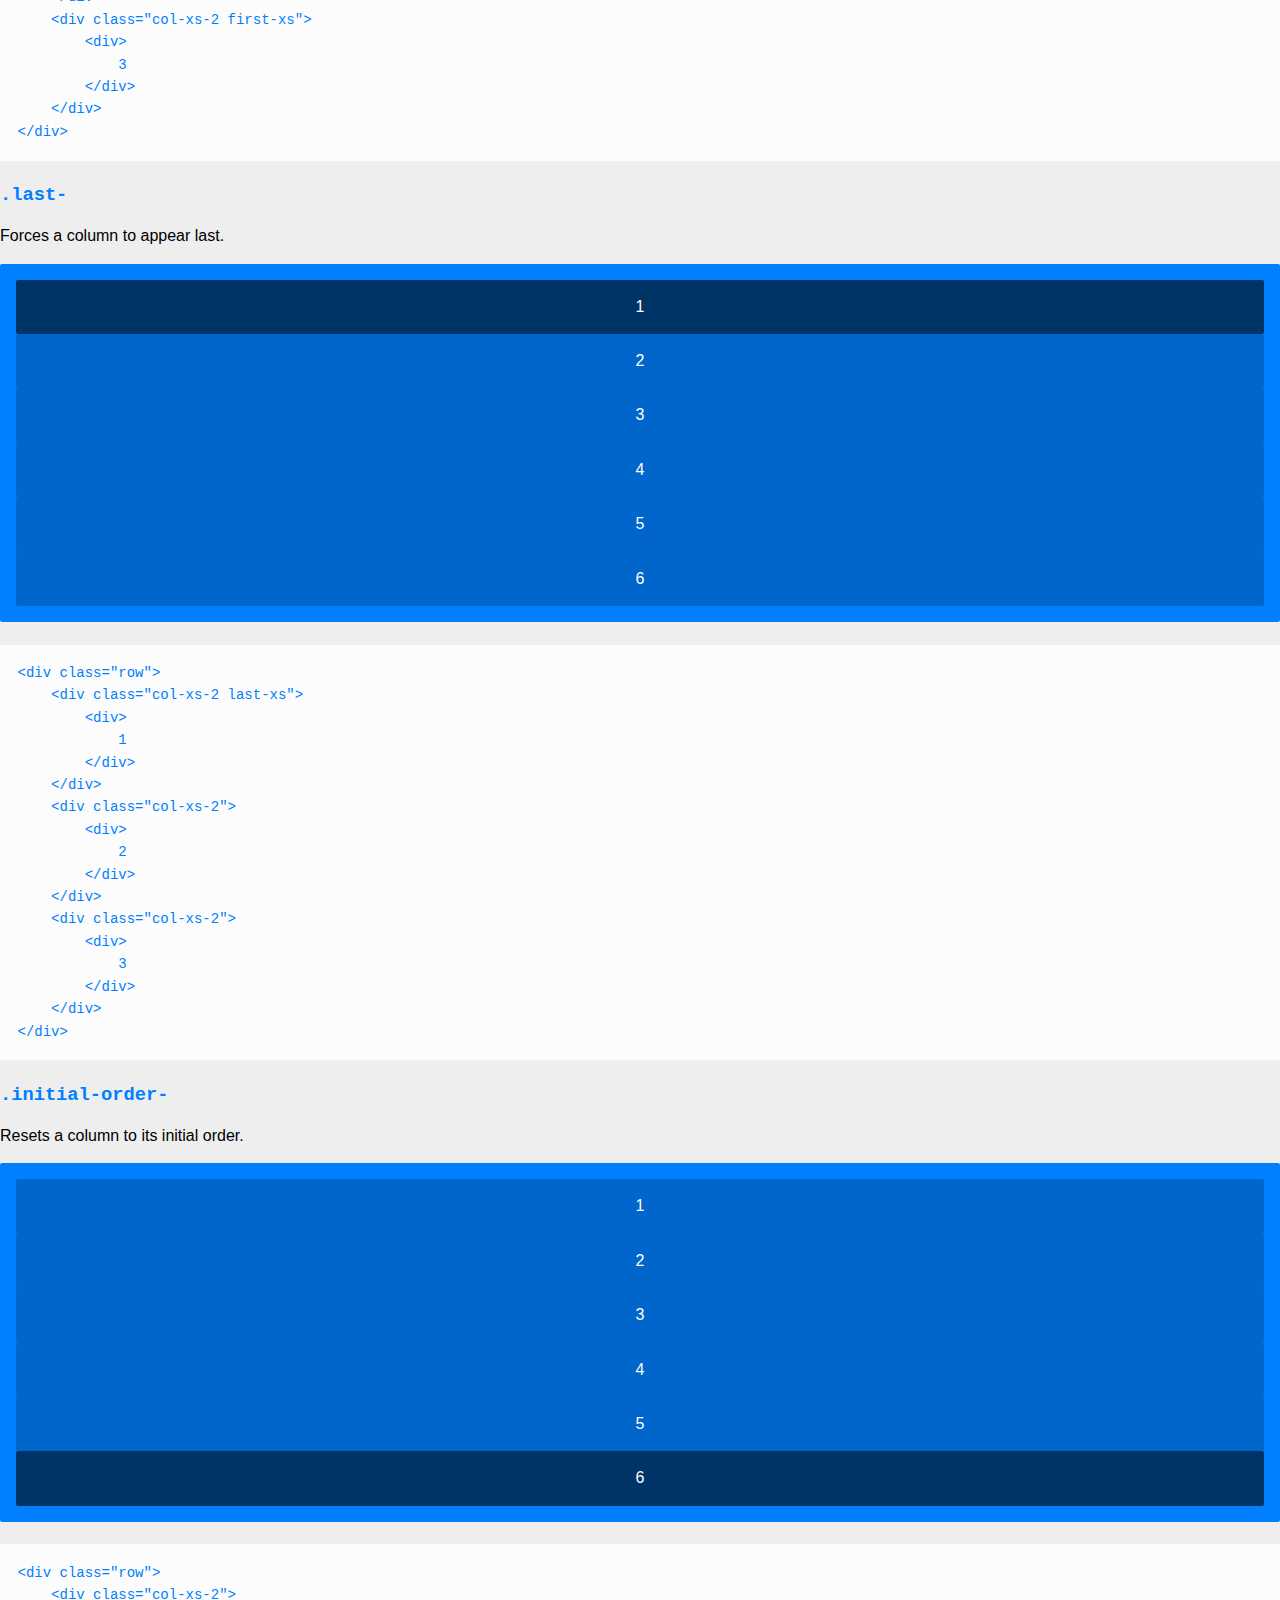
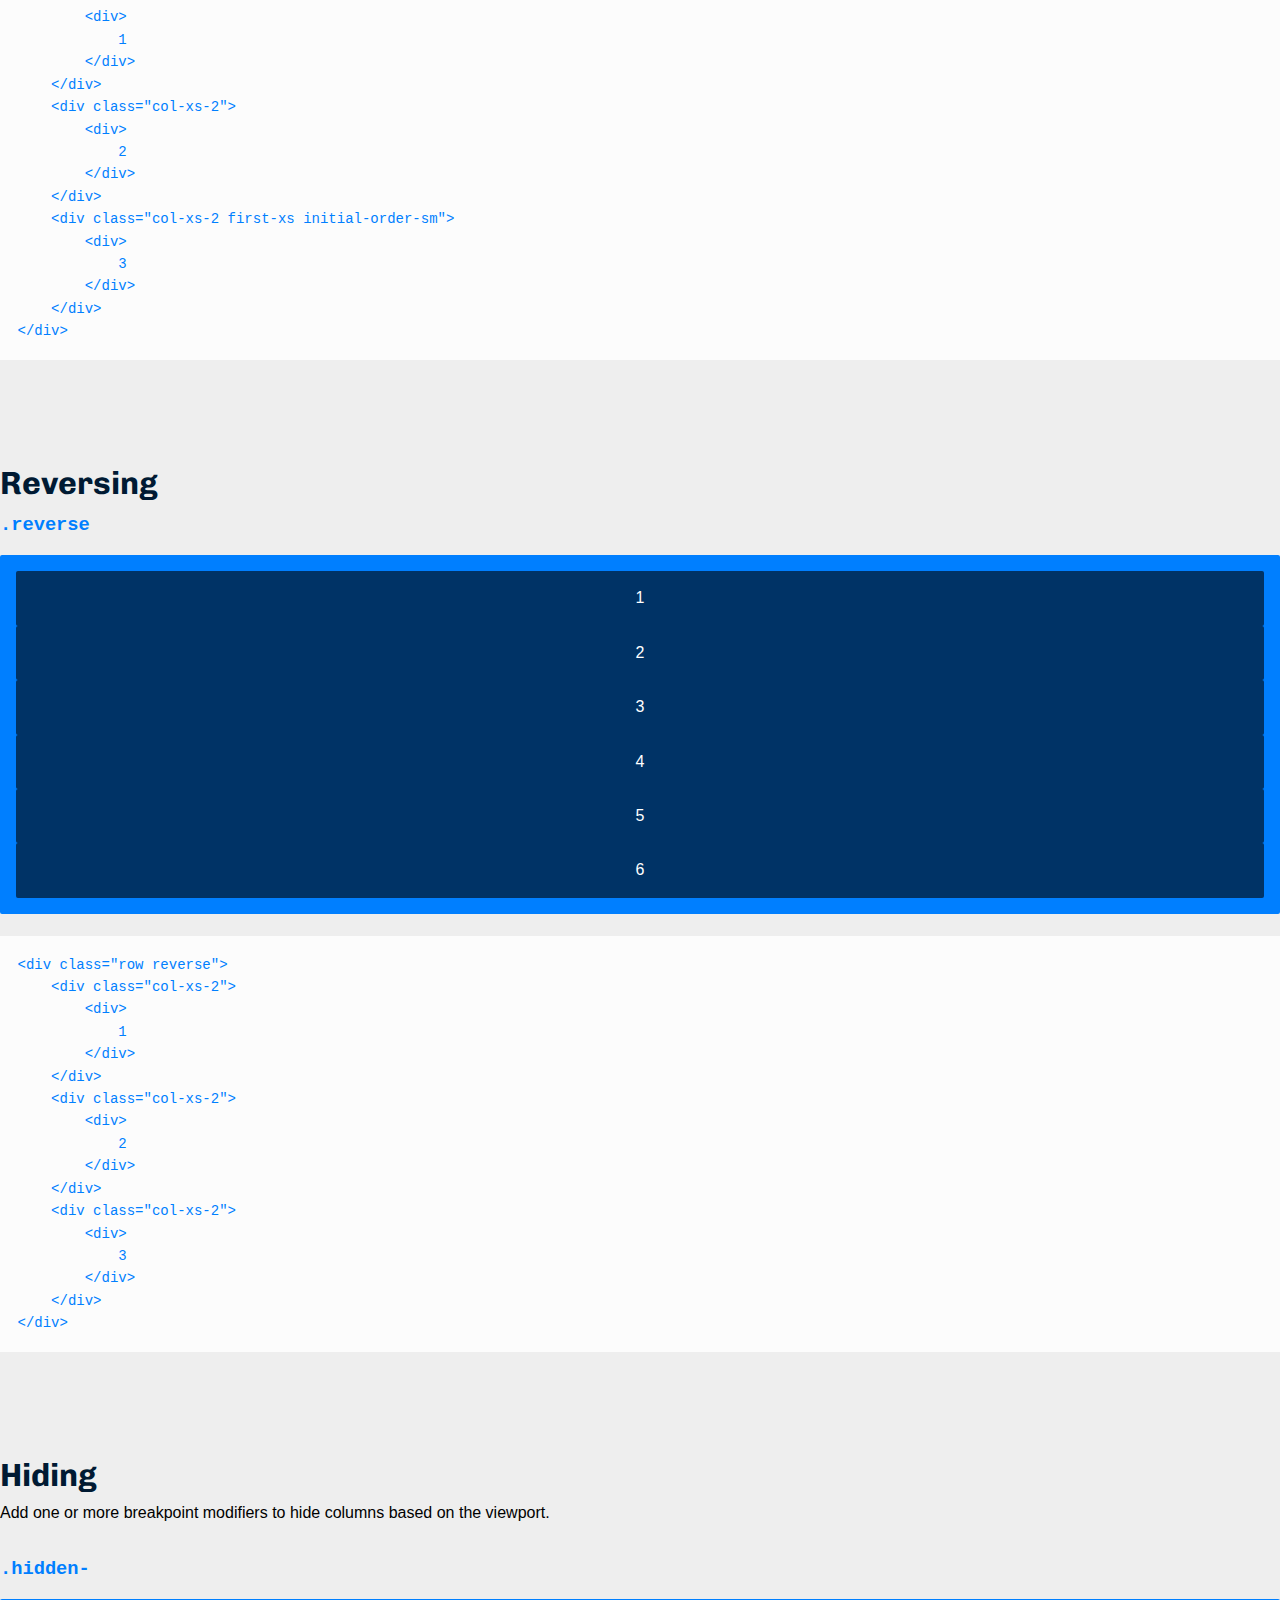
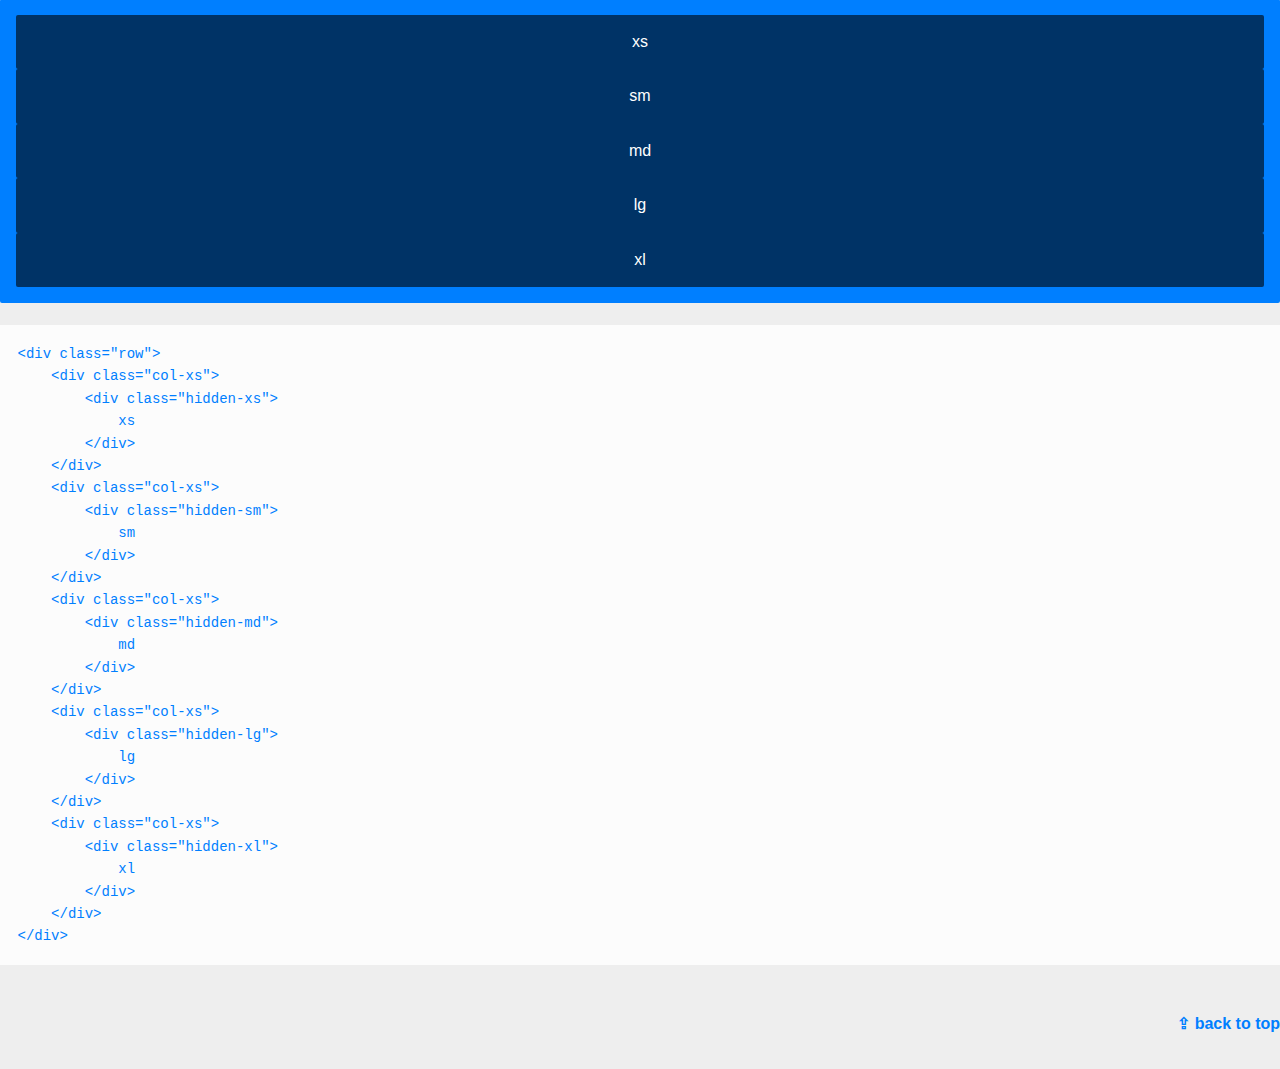
<file: styles/flexboxgrid2-master/docs/src/index.html>
<!DOCTYPE HTML>

<html>

<head>
  <meta charset="utf-8" />
  <meta http-equiv="X-UA-Compatible" content="IE=edge">
  <title>flexboxgrid2</title>
  <meta name="viewport" content="width=device-width, initial-scale=1">

  <link rel="stylesheet" href="./style.css">
  <script>
    function loadCSS(href, before, media, callback) {
      "use strict";
      var ss = window.document.createElement("link");
      var ref = before || window.document.getElementsByTagName("script")[0];
      var sheets = window.document.styleSheets;
      ss.rel = "stylesheet";
      ss.href = href;
      ss.media = "only x";
      ref.parentNode.insertBefore(ss, ref);
      ss.onloadcssdefined = function (cb) {
        var defined;
        for (var i = 0; i < sheets.length; i++) {
          if (sheets[i].href && sheets[i].href.indexOf(href) > -1) {
            defined = true;
          }
        }
        if (defined) {
          cb();
        } else {
          setTimeout(function () {
            ss.onloadcssdefined(cb);
          });
        }
      };
      ss.onloadcssdefined(function () {
        ss.media = media || "all";
      });
      return ss;
    }
    loadCSS("https://fonts.googleapis.com/css?family=Chivo:900");
  </script>
  <noscript>
    <link href="https://fonts.googleapis.com/css?family=Chivo:900" rel="stylesheet">
  </noscript>
</head>

<body class="layout">

  <div class="page">
    <header class="hero">
      <div class="row center-xs">
        <h1 class="hero-headline">flexboxgrid2</h1>
      </div>
      <div class="row center-xs">
        <p class="hero-copy">A grid system based on the <a href="http://caniuse.com/#search=flexbox"><code class="inline-anchor">flex</code></a>          display property.
        </p>
      </div>
      <div class="row center-xs">
        <a class="button" href="https://github.com/evgenyrodionov/flexboxgrid2">Github</a>
      </div>
    </header>


    <div class="container">
      <section class="page-section">

        <h2>Responsive</h2>
        <p>Responsive modifiers enable specifying different column sizes, offsets, alignment and distribution at xs, sm, md,
          lg &amp; xl viewport widths.</p>

        <div class="row">
          <div class="col-xs-12 col-sm-4 col-md-3 col-lg-2 col-xl-1">
            <div class="box-row"></div>
          </div>
          <div class="col-xs-6 col-sm-4 col-md-6 col-lg-8 col-xl-10">
            <div class="box-row"></div>
          </div>
          <div class="col-xs-6 col-sm-4 col-md-3 col-lg-2 col-xl-1">
            <div class="box-row"></div>
          </div>
        </div>
        <div class="row">
          <div class="col-xs-12 col-sm-6 col-md-3 col-lg-2 col-xl-1">
            <div class="box-row"></div>
          </div>
          <div class="col-xs-12 col-sm-6 col-md-9 col-lg-10 col-xl-11">
            <div class="box-row"></div>
          </div>
        </div>
        <div class="row">
          <div class="col-xs-10 col-sm-6 col-md-8 col-lg-10 col-xl-11">
            <div class="box-row"></div>
          </div>
          <div class="col-xs-2 col-sm-6 col-md-4 col-lg-2 col-xl-1">
            <div class="box-row"></div>
          </div>
        </div>
        <pre><code>&lt;div class="row">
    &lt;div class="col-xs-12
                col-sm-8
                col-md-6
                col-lg-4
                col-xl-2">
        &lt;div>Responsive&lt;/div>
    &lt;/div>
&lt;/div></code></pre>

      </section>

      <section class="page-section">

        <h2>Fluid</h2>
        <p>Percent based widths allow fluid resizing of columns and rows.</p>

        <div class="row">
          <div class="col-xs-12">
            <div class="box-row"></div>
          </div>
        </div>
        <div class="row">
          <div class="col-xs-1">
            <div class="box-row"></div>
          </div>
          <div class="col-xs-11">
            <div class="box-row"></div>
          </div>
        </div>
        <div class="row">
          <div class="col-xs-2">
            <div class="box-row"></div>
          </div>
          <div class="col-xs-10">
            <div class="box-row"></div>
          </div>
        </div>
        <div class="row">
          <div class="col-xs-3">
            <div class="box-row"></div>
          </div>
          <div class="col-xs-9">
            <div class="box-row"></div>
          </div>
        </div>
        <div class="row">
          <div class="col-xs-4">
            <div class="box-row"></div>
          </div>
          <div class="col-xs-8">
            <div class="box-row"></div>
          </div>
        </div>
        <div class="row">
          <div class="col-xs-5">
            <div class="box-row"></div>
          </div>
          <div class="col-xs-7">
            <div class="box-row"></div>
          </div>
        </div>
        <div class="row">
          <div class="col-xs-6">
            <div class="box-row"></div>
          </div>
          <div class="col-xs-6">
            <div class="box-row"></div>
          </div>
        </div>
        <pre><code>.col-xs-6 {
  flex-basis: 50%;
}</code></pre>

      </section>

      <section class="page-section">

        <h2>Simple Syntax</h2>
        <p>All you need to remember is row, column, content.</p>

        <pre><code>&lt;div class="row">
    &lt;div class="col-xs-12">
        &lt;div>12&lt;/div>
    &lt;/div>
&lt;/div></code></pre>

      </section>

      <section class="page-section">

        <h2>Offsets</h2>
        <p>Offset a column</p>

        <div class="row">
          <div class="col-xs-3">
            <div class="box-row"></div>
          </div>
          <div class="col-xs-offset-3 col-xs-6">
            <div class="box-row"></div>
          </div>
        </div>
        <div class="row">
          <div class="col-xs-offset-4 col-xs-6">
            <div class="box-row"></div>
          </div>
        </div>
        <div class="row">
          <div class="col-xs-offset-2 col-xs-4">
            <div class="box-row"></div>
          </div>
        </div>
        <pre><code>&lt;div class="row">
    &lt;div class="col-xs-offset-3 col-xs-9">
        &lt;div>offset&lt;/div>
    &lt;/div>
&lt;/div></code></pre>

      </section>

      <section class="page-section">

        <h2>Auto Width</h2>
        <p>Add any number of auto sizing columns to a row. Let the grid figure it out.</p>

        <div class="row">
          <div class="col-xs">
            <div class="box-row"></div>
          </div>
          <div class="col-xs">
            <div class="box-row"></div>
          </div>
        </div>
        <div class="row">
          <div class="col-xs">
            <div class="box-row"></div>
          </div>
          <div class="col-xs">
            <div class="box-row"></div>
          </div>
          <div class="col-xs">
            <div class="box-row"></div>
          </div>
        </div>
        <pre><code>&lt;div class="row">
    &lt;div class="col-xs">
        &lt;div>auto&lt;/div>
    &lt;/div>
&lt;/div></code></pre>

      </section>

      <section class="page-section">

        <h2>Nested Grids</h2>
        <p>Nest grids inside grids inside grids.</p>

        <div class="row">
          <div class="col-xs-7">
            <div class="box box-container">
              <div class="row">
                <div class="col-xs-9">
                  <div class="box-first box-container">
                    <div class="row">
                      <div class="col-xs-4">
                        <div class="box-nested"></div>
                      </div>
                      <div class="col-xs-8">
                        <div class="box-nested"></div>
                      </div>
                    </div>
                  </div>
                </div>
                <div class="col-xs-3">
                  <div class="box-first box-container">
                    <div class="row">
                      <div class="col-xs">
                        <div class="box-nested"></div>
                      </div>
                    </div>
                  </div>
                </div>
              </div>
            </div>
          </div>
          <div class="col-xs-5">
            <div class="box box-container">
              <div class="row">
                <div class="col-xs-12">
                  <div class="box-first box-container">
                    <div class="row">
                      <div class="col-xs-6">
                        <div class="box-nested"></div>
                      </div>
                      <div class="col-xs-6">
                        <div class="box-nested"></div>
                      </div>
                    </div>
                  </div>
                </div>
              </div>
            </div>
          </div>
        </div>
        <pre><code>&lt;div class="row">
    &lt;div class="col-xs">
        &lt;div>
            &lt;div class="row">
                &lt;div class="col-xs">
                    &lt;div>auto&lt;/div>
                &lt;/div>
            &lt;/div>
        &lt;/div>
    &lt;/div>
&lt;/div></code></pre>

      </section>

      <section class="page-section">

        <h2>Alignment</h2>
        <p>Add classes to align elements to the start or end of a row as well as the top, bottom, or center of a column</p>

        <h3><code>.start-</code></h3>

        <div class="row">
          <div class="col-xs-12">
            <div class="box box-container">
              <div class="row start-xs">
                <div class="col-xs-6">
                  <div class="box-nested"></div>
                </div>
              </div>
            </div>
          </div>
        </div>
        <pre><code>&lt;div class="row start-xs">
    &lt;div class="col-xs-6">
        &lt;div>
            start
        &lt;/div>
    &lt;/div>
&lt;/div>
</code></pre>


        <h3><code>.center-</code></h3>

        <div class="row">
          <div class="col-xs-12">
            <div class="box box-container">
              <div class="row center-xs">
                <div class="col-xs-6">
                  <div class="box-nested"></div>
                </div>
              </div>
            </div>
          </div>
        </div>
        <pre><code>&lt;div class="row center-xs">
    &lt;div class="col-xs-6">
        &lt;div>
            start
        &lt;/div>
    &lt;/div>
&lt;/div>
</code></pre>

        <h3><code>.end-</code></h3>

        <div class="row">
          <div class="col-xs-12">
            <div class="box box-container">
              <div class="row end-xs">
                <div class="col-xs-6">
                  <div class="box-nested"></div>
                </div>
              </div>
            </div>
          </div>
        </div>
        <pre><code>&lt;div class="row end-xs">
    &lt;div class="col-xs-6">
        &lt;div>
            end
        &lt;/div>
    &lt;/div>
&lt;/div>
</code></pre>

        <p>Here is an example of using the modifiers in conjunction to acheive different alignment at different viewport sizes.
        </p>

        <div class="row">
          <div class="col-xs-12">
            <div class="box box-container">
              <div class="row center-xs end-sm start-lg">
                <div class="col-xs-6">
                  <div class="box-nested"></div>
                </div>
              </div>
            </div>
          </div>
        </div>
        <pre><code>&lt;div class="row center-xs end-sm start-lg">
    &lt;div class="col-xs-6">
        &lt;div>
            All together now
        &lt;/div>
    &lt;/div>
&lt;/div>
</code></pre>

        <h3><code>.top-</code></h3>

        <div class="row top-xs">
          <div class="col-xs-6">
            <div class="box-large"></div>
          </div>
          <div class="col-xs-6">
            <div class="box"></div>
          </div>
        </div>
        <pre><code>&lt;div class="row top-xs">
    &lt;div class="col-xs-6">
        &lt;div>
            top
        &lt;/div>
    &lt;/div>
&lt;/div>
</code></pre>

        <h3><code>.middle-</code></h3>

        <div class="row middle-xs">
          <div class="col-xs-6">
            <div class="box-large"></div>
          </div>
          <div class="col-xs-6">
            <div class="box"></div>
          </div>
        </div>
        <pre><code>&lt;div class="row middle-xs">
    &lt;div class="col-xs-6">
        &lt;div>
            center
        &lt;/div>
    &lt;/div>
&lt;/div>
</code></pre>

        <h3><code>.bottom-</code></h3>

        <div class="row bottom-xs">
          <div class="col-xs-6">
            <div class="box-large"></div>
          </div>
          <div class="col-xs-6">
            <div class="box"></div>
          </div>
        </div>
        <pre><code>&lt;div class="row bottom-xs">
    &lt;div class="col-xs-6">
        &lt;div>
            bottom
        &lt;/div>
    &lt;/div>
&lt;/div>
</code></pre>

      </section>

      <section class="page-section">

        <h2>Distribution</h2>
        <p>Add classes to distribute the contents of a row or column.</p>

        <h3><code>.around-</code></h3>

        <div class="row">
          <div class="col-xs-12">
            <div class="box box-container">
              <div class="row around-xs">
                <div class="col-xs-2">
                  <div class="box-nested"></div>
                </div>
                <div class="col-xs-2">
                  <div class="box-nested"></div>
                </div>
                <div class="col-xs-2">
                  <div class="box-nested"></div>
                </div>
              </div>
            </div>
          </div>
        </div>
        <pre><code>&lt;div class="row around-xs">
    &lt;div class="col-xs-2">
        &lt;div>
            around
        &lt;/div>
    &lt;/div>
    &lt;div class="col-xs-2">
        &lt;div>
            around
        &lt;/div>
    &lt;/div>
    &lt;div class="col-xs-2">
        &lt;div>
            around
        &lt;/div>
    &lt;/div>
&lt;/div>
</code></pre>

        <h3><code>.between-</code></h3>

        <div class="row">
          <div class="col-xs-12">
            <div class="box box-container">
              <div class="row between-xs">
                <div class="col-xs-2">
                  <div class="box-nested"></div>
                </div>
                <div class="col-xs-2">
                  <div class="box-nested"></div>
                </div>
                <div class="col-xs-2">
                  <div class="box-nested"></div>
                </div>
              </div>
            </div>
          </div>
        </div>
        <pre><code>&lt;div class="row between-xs">
    &lt;div class="col-xs-2">
        &lt;div>
            between
        &lt;/div>
    &lt;/div>
    &lt;div class="col-xs-2">
        &lt;div>
            between
        &lt;/div>
    &lt;/div>
    &lt;div class="col-xs-2">
        &lt;div>
            between
        &lt;/div>
    &lt;/div>
&lt;/div>
</code></pre>

      </section>

      <section class="page-section">

        <h2>Reordering</h2>
        <p>Add classes to reorder columns.</p>

        <h3><code>.first-</code></h3>
        <p>Forces a column to appear first.</p>

        <div class="row">
          <div class="col-xs-12">
            <div class="box box-container">
              <div class="row">
                <div class="col-xs-2">
                  <div class="box-first">1</div>
                </div>
                <div class="col-xs-2">
                  <div class="box-first">2</div>
                </div>
                <div class="col-xs-2">
                  <div class="box-first">3</div>
                </div>
                <div class="col-xs-2">
                  <div class="box-first">4</div>
                </div>
                <div class="col-xs-2">
                  <div class="box-first">5</div>
                </div>
                <div class="col-xs-2 first-xs">
                  <div class="box-nested">6</div>
                </div>
              </div>
            </div>
          </div>
        </div>
        <pre><code>&lt;div class="row">
    &lt;div class="col-xs-2">
        &lt;div>
            1
        &lt;/div>
    &lt;/div>
    &lt;div class="col-xs-2">
        &lt;div>
            2
        &lt;/div>
    &lt;/div>
    &lt;div class="col-xs-2 first-xs">
        &lt;div>
            3
        &lt;/div>
    &lt;/div>
&lt;/div>
</code></pre>

        <h3><code>.last-</code></h3>
        <p>Forces a column to appear last.</p>

        <div class="row">
          <div class="col-xs-12">
            <div class="box box-container">
              <div class="row">
                <div class="col-xs-2 last-xs">
                  <div class="box-nested">1</div>
                </div>
                <div class="col-xs-2">
                  <div class="box-first">2</div>
                </div>
                <div class="col-xs-2">
                  <div class="box-first">3</div>
                </div>
                <div class="col-xs-2">
                  <div class="box-first">4</div>
                </div>
                <div class="col-xs-2">
                  <div class="box-first">5</div>
                </div>
                <div class="col-xs-2">
                  <div class="box-first">6</div>
                </div>
              </div>
            </div>
          </div>
        </div>
        <pre><code>&lt;div class="row">
    &lt;div class="col-xs-2 last-xs">
        &lt;div>
            1
        &lt;/div>
    &lt;/div>
    &lt;div class="col-xs-2">
        &lt;div>
            2
        &lt;/div>
    &lt;/div>
    &lt;div class="col-xs-2">
        &lt;div>
            3
        &lt;/div>
    &lt;/div>
&lt;/div>
</code></pre>

        <h3><code>.initial-order-</code></h3>
        <p>Resets a column to its initial order.</p>

        <div class="row">
          <div class="col-xs-12">
            <div class="box box-container">
              <div class="row">
                <div class="col-xs-2">
                  <div class="box-first">1</div>
                </div>
                <div class="col-xs-2">
                  <div class="box-first">2</div>
                </div>
                <div class="col-xs-2">
                  <div class="box-first">3</div>
                </div>
                <div class="col-xs-2">
                  <div class="box-first">4</div>
                </div>
                <div class="col-xs-2">
                  <div class="box-first">5</div>
                </div>
                <div class="col-xs-2 first-xs initial-order-sm">
                  <div class="box-nested">6</div>
                </div>
              </div>
            </div>
          </div>
        </div>
        <pre><code>&lt;div class="row"&gt;
    &lt;div class="col-xs-2"&gt;
        &lt;div&gt;
            1
        &lt;/div&gt;
    &lt;/div&gt;
    &lt;div class="col-xs-2"&gt;
        &lt;div&gt;
            2
        &lt;/div&gt;
    &lt;/div&gt;
    &lt;div class="col-xs-2 first-xs initial-order-sm"&gt;
        &lt;div&gt;
            3
        &lt;/div&gt;
    &lt;/div&gt;
&lt;/div&gt;</code></pre>

      </section>

      <section class="page-section">

        <h2>Reversing</h2>
        <h3><code>.reverse</code></h3>

        <div class="row">
          <div class="col-xs-12">
            <div class="box box-container">
              <div class="row reverse">
                <div class="col-xs-2">
                  <div class="box-nested">1</div>
                </div>
                <div class="col-xs-2">
                  <div class="box-nested">2</div>
                </div>
                <div class="col-xs-2">
                  <div class="box-nested">3</div>
                </div>
                <div class="col-xs-2">
                  <div class="box-nested">4</div>
                </div>
                <div class="col-xs-2">
                  <div class="box-nested">5</div>
                </div>
                <div class="col-xs-2">
                  <div class="box-nested">6</div>
                </div>
              </div>
            </div>
          </div>
        </div>
        <pre><code>&lt;div class="row reverse">
    &lt;div class="col-xs-2">
        &lt;div>
            1
        &lt;/div>
    &lt;/div>
    &lt;div class="col-xs-2">
        &lt;div>
            2
        &lt;/div>
    &lt;/div>
    &lt;div class="col-xs-2">
        &lt;div>
            3
        &lt;/div>
    &lt;/div>
&lt;/div>
</code></pre>

      </section>

      <section class="page-section">

        <h2>Hiding</h2>
        <p>Add one or more breakpoint modifiers to hide columns based on the viewport.</p>

        <h3><code>.hidden-</code></h3>

        <div class="row">
          <div class="col-xs-12">
            <div class="box box-container">
              <div class="row">
                <div class="col-xs">
                  <div class="box-nested hidden-xs">xs</div>
                </div>
                <div class="col-xs">
                  <div class="box-nested hidden-sm">sm</div>
                </div>
                <div class="col-xs">
                  <div class="box-nested hidden-md">md</div>
                </div>
                <div class="col-xs">
                  <div class="box-nested hidden-lg">lg</div>
                </div>
                <div class="col-xs">
                  <div class="box-nested hidden-xl">xl</div>
                </div>
              </div>
            </div>
          </div>
        </div>
        <pre><code>&lt;div class="row"&gt;
    &lt;div class="col-xs"&gt;
        &lt;div class="hidden-xs"&gt;
            xs
        &lt;/div&gt;
    &lt;/div&gt;
    &lt;div class="col-xs"&gt;
        &lt;div class="hidden-sm"&gt;
            sm
        &lt;/div&gt;
    &lt;/div&gt;
    &lt;div class="col-xs"&gt;
        &lt;div class="hidden-md"&gt;
            md
        &lt;/div&gt;
    &lt;/div&gt;
    &lt;div class="col-xs"&gt;
        &lt;div class="hidden-lg"&gt;
            lg
        &lt;/div&gt;
    &lt;/div&gt;
    &lt;div class="col-xs"&gt;
        &lt;div class="hidden-xl"&gt;
            xl
        &lt;/div&gt;
    &lt;/div&gt;
&lt;/div&gt;</code></pre>

      </section>

      <footer class="page-footer">
        <div class="row">
          <div class="col-xs end">
            <a class="link-top" href="#top">⇪ back to top</a>
          </div>
        </div>
      </footer>
    </div>
  </div>
</body>

</html>
</file>
<file: styles/flexboxgrid2-master/docs/src/style.css>
body {
  box-sizing: border-box;
  padding: 0;
  margin: 0;
  font-size: 18px;
  font-family: -apple-system, BlinkMacSystemFont, "Segoe UI", Helvetica, Arial,
    sans-serif, "Apple Color Emoji", "Segoe UI Emoji", "Segoe UI Symbol";
  font-weight: normal;
  background: #eee;
  line-height: 1.4rem;
}
h1,
h2,
h3,
h4,
h5,
h6 {
  font-family: "Chivo", "HelveticaNeue-Light", "Helvetica Neue Light",
    "Helvetica Neue", Helvetica, Arial, "Lucida Grande", sans-serif;
  color: #001a33;
}
h2 {
  font-size: 2rem;
  margin: 1rem 0;
}
:focus {
  outline-color: transparent;
  outline-style: none;
}
h2 + p {
  margin: 0 0 2rem 0;
}
a {
  text-decoration: none;
  color: #007fff;
  padding: 0 0 .2rem 0;
  font-weight: bold;
}
a:hover {
  color: #007fff;
}
pre {
  overflow-x: auto;
  padding: 1.25em;
  margin: 1.6em 0;
  font-size: .875em;
  background: #fcfcfc;
  white-space: pre;
  word-wrap: normal;
}
code {
  color: #007fff;
}
.layout {
  display: flex;
  min-height: 100vh;
  flex-direction: column;
}
.page {
  z-index: 0;
  background: #eee;
}
.wrap {
  box-sizing: border-box;
  max-width: 1200px;
  margin: 0 auto;
}
.page-section {
  padding-top: 3rem;
  margin-bottom: 3rem;
}
.page-features {
  width: 100%;
  background: hsl(209, 100%, 10%);
  overflow: scroll;
}
.hero {
  box-sizing: border-box;
  padding: 2rem;
  background: #fff;
  border: 1px solid #fff;
  border-radius: 2px;
}
.hero-headline {
  font-size: 3rem;
  line-height: 3rem;
  white-space: nowrap;
  margin-bottom: .5rem;
  margin-top: 1rem;
}
.hero-copy {
  font-size: 1rem;
  margin-top: 0;
  margin-bottom: 1rem;
  padding: 0 2rem;
  text-align: center;
}
.link-top {
  align-self: flex-end;
}
.button {
  display: inline-block;
  min-width: 9rem;
  padding: .5rem 0;
  margin: 0;
  border: 2px solid #007fff;
  border-radius: 3px;
  color: #007fff;
  font-size: 1rem;
  line-height: 1.6;
  background-color: transparent;
  transition: background-color, 0.15s;
}
.button:hover {
  background: #3399ff;
  border-color: #3399ff;
  color: #fff;
  text-shadow: 0 1px #007fff;
}
.button:active {
  background: #007fff;
  color: #fff;
  border-top: 2px solid #0066cc;
}
.box-row,
.box-first,
.box-nested,
.box-large,
.box {
  box-sizing: border-box;
  position: relative;
  box-sizing: border-box;
  min-height: 1.5rem;
  padding: .25rem;
  margin-bottom: 0;
  background: #007fff;
  border-radius: 2px;
  overflow: hidden;
  text-align: center;
  color: white;
}
.box-row {
  margin-bottom: 1rem;
}
.box-first {
  background: #0066cc;
  border-color: #007fff;
}
.box-nested {
  background: #003366;
  border-color: #007fff;
}
.box-large {
  height: 8rem;
}
.box-container {
  box-sizing: border-box;
  padding: .5rem;
}
.page-footer {
  box-sizing: border-box;
  padding-bottom: 3rem;
}
.end {
  text-align: end;
}
@media only screen and (min-width: 48rem) {
  body {
    font-size: 16px;
  }
  .hero-headline {
    font-size: 6rem;
    line-height: 6rem;
    margin-bottom: 2rem;
    margin-top: 3rem;
  }
  .hero-copy {
    font-size: 1.25rem;
    margin-bottom: 2rem;
  }
  .button {
    min-width: 11rem;
    margin: .5rem 1rem;
    font-size: 1.25rem;
  }
  .box-row,
  .box-first,
  .box-nested,
  .box-large,
  .box {
    padding: 1rem;
  }
}
</file>
<file: styles/flexboxgrid2-master/docs/style.css>
/*! normalize.css v7.0.0 | MIT License | github.com/necolas/normalize.css */html{line-height:1.15;-ms-text-size-adjust:100%;-webkit-text-size-adjust:100%}body{margin:0}article,aside,footer,header,nav,section{display:block}h1{font-size:2em;margin:.67em 0}figcaption,figure,main{display:block}figure{margin:1em 40px}hr{box-sizing:content-box;height:0;overflow:visible}pre{font-family:monospace,monospace;font-size:1em}a{background-color:transparent;-webkit-text-decoration-skip:objects}abbr[title]{border-bottom:0;text-decoration:underline;text-decoration:underline dotted}b,strong{font-weight:bolder}code,kbd,samp{font-family:monospace,monospace;font-size:1em}dfn{font-style:italic}mark{background-color:#ff0;color:#000}small{font-size:80%}sub,sup{font-size:75%;line-height:0;position:relative;vertical-align:baseline}sub{bottom:-.25em}sup{top:-.5em}audio,video{display:inline-block}audio:not([controls]){display:none;height:0}img{border-style:none}svg:not(:root){overflow:hidden}button,input,optgroup,select,textarea{font-family:sans-serif;font-size:100%;line-height:1.15;margin:0}button,input{overflow:visible}button,select{text-transform:none}[type=reset],[type=submit],button,html [type=button]{-webkit-appearance:button}[type=button]::-moz-focus-inner,[type=reset]::-moz-focus-inner,[type=submit]::-moz-focus-inner,button::-moz-focus-inner{border-style:none;padding:0}[type=button]:-moz-focusring,[type=reset]:-moz-focusring,[type=submit]:-moz-focusring,button:-moz-focusring{outline:1px dotted ButtonText}fieldset{padding:.35em .75em .625em}legend{box-sizing:border-box;color:inherit;display:table;max-width:100%;padding:0;white-space:normal}progress{display:inline-block;vertical-align:baseline}textarea{overflow:auto}[type=checkbox],[type=radio]{box-sizing:border-box;padding:0}[type=number]::-webkit-inner-spin-button,[type=number]::-webkit-outer-spin-button{height:auto}[type=search]{-webkit-appearance:textfield;outline-offset:-2px}[type=search]::-webkit-search-cancel-button,[type=search]::-webkit-search-decoration{-webkit-appearance:none}::-webkit-file-upload-button{-webkit-appearance:button;font:inherit}details,menu{display:block}summary{display:list-item}canvas{display:inline-block}[hidden],template{display:none}body{box-sizing:border-box;padding:0;margin:0;font-size:18px;font-family:-apple-system,BlinkMacSystemFont,"Segoe UI",Helvetica,Arial,sans-serif,"Apple Color Emoji","Segoe UI Emoji","Segoe UI Symbol";font-weight:400;background:#eee;line-height:1.4rem}h1,h2,h3,h4,h5,h6{font-family:Chivo,HelveticaNeue-Light,"Helvetica Neue Light","Helvetica Neue",Helvetica,Arial,"Lucida Grande",sans-serif;color:#001a33}h2{font-size:2rem;margin:1rem 0}:focus{outline-color:transparent;outline-style:none}h2+p{margin:0 0 2rem}a{text-decoration:none;color:#007fff;padding:0 0 .2rem;font-weight:700}a:hover{color:#007fff}pre{overflow-x:auto;padding:1.25em;margin:1.6em 0;font-size:.875em;background:#fcfcfc;white-space:pre;word-wrap:normal}code{color:#007fff}.layout{display:flex;min-height:100vh;flex-direction:column}.page{z-index:0;background:#eee}.wrap{box-sizing:border-box;max-width:1200px;margin:0 auto}.page-section{padding-top:3rem;margin-bottom:3rem}.page-features{width:100%;background:#001a33;overflow:scroll}.hero{box-sizing:border-box;padding:2rem;background:#fff;border:1px solid #fff;border-radius:2px}.hero-headline{font-size:3rem;line-height:3rem;white-space:nowrap;margin-bottom:.5rem;margin-top:1rem}.hero-copy{font-size:1rem;margin-top:0;margin-bottom:1rem;padding:0 2rem;text-align:center}.link-top{align-self:flex-end}.button{display:inline-block;min-width:9rem;padding:.5rem 0;margin:0;border:2px solid #007fff;border-radius:3px;color:#007fff;font-size:1rem;line-height:1.6;background-color:transparent;transition:background-color,.15s}.button:hover{background:#39f;border-color:#39f;color:#fff;text-shadow:0 1px #007fff}.button:active{background:#007fff;color:#fff;border-top:2px solid #06c}.box,.box-first,.box-large,.box-nested,.box-row{position:relative;box-sizing:border-box;min-height:1.5rem;padding:.25rem;margin-bottom:0;background:#007fff;border-radius:2px;overflow:hidden;text-align:center;color:#fff}.box-row{margin-bottom:1rem}.box-first{background:#06c;border-color:#007fff}.box-nested{background:#036;border-color:#007fff}.box-large{height:8rem}.box-container{box-sizing:border-box;padding:.5rem}.page-footer{box-sizing:border-box;padding-bottom:3rem}.end{text-align:end}@media only screen and (min-width:48rem){body{font-size:16px}.hero-headline{font-size:6rem;line-height:6rem;margin-bottom:2rem;margin-top:3rem}.hero-copy{font-size:1.25rem;margin-bottom:2rem}.button{min-width:11rem;margin:.5rem 1rem;font-size:1.25rem}.box,.box-first,.box-large,.box-nested,.box-row{padding:1rem}}.container{box-sizing:border-box;margin-left:auto;margin-right:auto;padding-right:8px;padding-left:8px}.container-fluid{padding-right:16px;padding-left:16px}@media only screen and (min-width:576px){.container{width:560px;max-width:100%}}@media only screen and (min-width:768px){.container{width:752px;max-width:100%}}@media only screen and (min-width:992px){.container{width:976px;max-width:100%}}@media only screen and (min-width:1200px){.container{width:1184px;max-width:100%}}.row{box-sizing:border-box;display:-webkit-box;display:-ms-flexbox;display:flex;-webkit-box-flex:0;-ms-flex:0 1 auto;flex:0 1 auto;-webkit-box-orient:horizontal;-webkit-box-direction:normal;-ms-flex-direction:row;flex-direction:row;-ms-flex-wrap:wrap;flex-wrap:wrap;margin-right:-8px;margin-left:-8px}.row.reverse{-webkit-box-orient:horizontal;-webkit-box-direction:reverse;-ms-flex-direction:row-reverse;flex-direction:row-reverse}.col.reverse{-webkit-box-orient:vertical;-webkit-box-direction:reverse;-ms-flex-direction:column-reverse;flex-direction:column-reverse}.col-lg,.col-lg-1,.col-lg-10,.col-lg-11,.col-lg-12,.col-lg-2,.col-lg-3,.col-lg-4,.col-lg-5,.col-lg-6,.col-lg-7,.col-lg-8,.col-lg-9,.col-lg-offset-0,.col-lg-offset-1,.col-lg-offset-10,.col-lg-offset-11,.col-lg-offset-12,.col-lg-offset-2,.col-lg-offset-3,.col-lg-offset-4,.col-lg-offset-5,.col-lg-offset-6,.col-lg-offset-7,.col-lg-offset-8,.col-lg-offset-9,.col-md,.col-md-1,.col-md-10,.col-md-11,.col-md-12,.col-md-2,.col-md-3,.col-md-4,.col-md-5,.col-md-6,.col-md-7,.col-md-8,.col-md-9,.col-md-offset-0,.col-md-offset-1,.col-md-offset-10,.col-md-offset-11,.col-md-offset-12,.col-md-offset-2,.col-md-offset-3,.col-md-offset-4,.col-md-offset-5,.col-md-offset-6,.col-md-offset-7,.col-md-offset-8,.col-md-offset-9,.col-sm,.col-sm-1,.col-sm-10,.col-sm-11,.col-sm-12,.col-sm-2,.col-sm-3,.col-sm-4,.col-sm-5,.col-sm-6,.col-sm-7,.col-sm-8,.col-sm-9,.col-sm-offset-0,.col-sm-offset-1,.col-sm-offset-10,.col-sm-offset-11,.col-sm-offset-12,.col-sm-offset-2,.col-sm-offset-3,.col-sm-offset-4,.col-sm-offset-5,.col-sm-offset-6,.col-sm-offset-7,.col-sm-offset-8,.col-sm-offset-9,.col-xl,.col-xl-1,.col-xl-10,.col-xl-11,.col-xl-12,.col-xl-2,.col-xl-3,.col-xl-4,.col-xl-5,.col-xl-6,.col-xl-7,.col-xl-8,.col-xl-9,.col-xl-offset-0,.col-xl-offset-1,.col-xl-offset-10,.col-xl-offset-11,.col-xl-offset-12,.col-xl-offset-2,.col-xl-offset-3,.col-xl-offset-4,.col-xl-offset-5,.col-xl-offset-6,.col-xl-offset-7,.col-xl-offset-8,.col-xl-offset-9,.col-xs,.col-xs-1,.col-xs-10,.col-xs-11,.col-xs-12,.col-xs-2,.col-xs-3,.col-xs-4,.col-xs-5,.col-xs-6,.col-xs-7,.col-xs-8,.col-xs-9,.col-xs-offset-0,.col-xs-offset-1,.col-xs-offset-10,.col-xs-offset-11,.col-xs-offset-12,.col-xs-offset-2,.col-xs-offset-3,.col-xs-offset-4,.col-xs-offset-5,.col-xs-offset-6,.col-xs-offset-7,.col-xs-offset-8,.col-xs-offset-9{box-sizing:border-box;-webkit-box-flex:0;-ms-flex:0 0 auto;flex:0 0 auto;-ms-flex-preferred-size:100%;flex-basis:100%;padding-right:8px;padding-left:8px;max-width:100%}.col-xs{-webkit-box-flex:1;-ms-flex-positive:1;flex-grow:1;-ms-flex-preferred-size:0;flex-basis:0;max-width:100%}.col-xs-1{-ms-flex-preferred-size:8.33333333%;flex-basis:8.33333333%;max-width:8.33333333%}.col-xs-2{-ms-flex-preferred-size:16.66666667%;flex-basis:16.66666667%;max-width:16.66666667%}.col-xs-3{-ms-flex-preferred-size:25%;flex-basis:25%;max-width:25%}.col-xs-4{-ms-flex-preferred-size:33.33333333%;flex-basis:33.33333333%;max-width:33.33333333%}.col-xs-5{-ms-flex-preferred-size:41.66666667%;flex-basis:41.66666667%;max-width:41.66666667%}.col-xs-6{-ms-flex-preferred-size:50%;flex-basis:50%;max-width:50%}.col-xs-7{-ms-flex-preferred-size:58.33333333%;flex-basis:58.33333333%;max-width:58.33333333%}.col-xs-8{-ms-flex-preferred-size:66.66666667%;flex-basis:66.66666667%;max-width:66.66666667%}.col-xs-9{-ms-flex-preferred-size:75%;flex-basis:75%;max-width:75%}.col-xs-10{-ms-flex-preferred-size:83.33333333%;flex-basis:83.33333333%;max-width:83.33333333%}.col-xs-11{-ms-flex-preferred-size:91.66666667%;flex-basis:91.66666667%;max-width:91.66666667%}.col-xs-12{-ms-flex-preferred-size:100%;flex-basis:100%;max-width:100%}.col-xs-offset-0{margin-left:0}.col-xs-offset-1{margin-left:8.33333333%}.col-xs-offset-2{margin-left:16.66666667%}.col-xs-offset-3{margin-left:25%}.col-xs-offset-4{margin-left:33.33333333%}.col-xs-offset-5{margin-left:41.66666667%}.col-xs-offset-6{margin-left:50%}.col-xs-offset-7{margin-left:58.33333333%}.col-xs-offset-8{margin-left:66.66666667%}.col-xs-offset-9{margin-left:75%}.col-xs-offset-10{margin-left:83.33333333%}.col-xs-offset-11{margin-left:91.66666667%}.start-xs{-webkit-box-pack:start;-ms-flex-pack:start;justify-content:flex-start;text-align:start}.center-xs{-webkit-box-pack:center;-ms-flex-pack:center;justify-content:center;text-align:center}.end-xs{-webkit-box-pack:end;-ms-flex-pack:end;justify-content:flex-end;text-align:end}.top-xs{-webkit-box-align:start;-ms-flex-align:start;align-items:flex-start}.middle-xs{-webkit-box-align:center;-ms-flex-align:center;align-items:center}.bottom-xs{-webkit-box-align:end;-ms-flex-align:end;align-items:flex-end}.around-xs{-ms-flex-pack:distribute;justify-content:space-around}.between-xs{-webkit-box-pack:justify;-ms-flex-pack:justify;justify-content:space-between}.first-xs{-webkit-box-ordinal-group:0;-ms-flex-order:-1;order:-1}.last-xs{-webkit-box-ordinal-group:2;-ms-flex-order:1;order:1}.initial-order-xs{-webkit-box-ordinal-group:NaN;-ms-flex-order:initial;order:initial}@media only screen and (min-width:576px){.col-sm{-webkit-box-flex:1;-ms-flex-positive:1;flex-grow:1;-ms-flex-preferred-size:0;flex-basis:0;max-width:100%}.col-sm-1{-ms-flex-preferred-size:8.33333333%;flex-basis:8.33333333%;max-width:8.33333333%}.col-sm-2{-ms-flex-preferred-size:16.66666667%;flex-basis:16.66666667%;max-width:16.66666667%}.col-sm-3{-ms-flex-preferred-size:25%;flex-basis:25%;max-width:25%}.col-sm-4{-ms-flex-preferred-size:33.33333333%;flex-basis:33.33333333%;max-width:33.33333333%}.col-sm-5{-ms-flex-preferred-size:41.66666667%;flex-basis:41.66666667%;max-width:41.66666667%}.col-sm-6{-ms-flex-preferred-size:50%;flex-basis:50%;max-width:50%}.col-sm-7{-ms-flex-preferred-size:58.33333333%;flex-basis:58.33333333%;max-width:58.33333333%}.col-sm-8{-ms-flex-preferred-size:66.66666667%;flex-basis:66.66666667%;max-width:66.66666667%}.col-sm-9{-ms-flex-preferred-size:75%;flex-basis:75%;max-width:75%}.col-sm-10{-ms-flex-preferred-size:83.33333333%;flex-basis:83.33333333%;max-width:83.33333333%}.col-sm-11{-ms-flex-preferred-size:91.66666667%;flex-basis:91.66666667%;max-width:91.66666667%}.col-sm-12{-ms-flex-preferred-size:100%;flex-basis:100%;max-width:100%}.col-sm-offset-0{margin-left:0}.col-sm-offset-1{margin-left:8.33333333%}.col-sm-offset-2{margin-left:16.66666667%}.col-sm-offset-3{margin-left:25%}.col-sm-offset-4{margin-left:33.33333333%}.col-sm-offset-5{margin-left:41.66666667%}.col-sm-offset-6{margin-left:50%}.col-sm-offset-7{margin-left:58.33333333%}.col-sm-offset-8{margin-left:66.66666667%}.col-sm-offset-9{margin-left:75%}.col-sm-offset-10{margin-left:83.33333333%}.col-sm-offset-11{margin-left:91.66666667%}.start-sm{-webkit-box-pack:start;-ms-flex-pack:start;justify-content:flex-start;text-align:start}.center-sm{-webkit-box-pack:center;-ms-flex-pack:center;justify-content:center;text-align:center}.end-sm{-webkit-box-pack:end;-ms-flex-pack:end;justify-content:flex-end;text-align:end}.top-sm{-webkit-box-align:start;-ms-flex-align:start;align-items:flex-start}.middle-sm{-webkit-box-align:center;-ms-flex-align:center;align-items:center}.bottom-sm{-webkit-box-align:end;-ms-flex-align:end;align-items:flex-end}.around-sm{-ms-flex-pack:distribute;justify-content:space-around}.between-sm{-webkit-box-pack:justify;-ms-flex-pack:justify;justify-content:space-between}.first-sm{-webkit-box-ordinal-group:0;-ms-flex-order:-1;order:-1}.last-sm{-webkit-box-ordinal-group:2;-ms-flex-order:1;order:1}.initial-order-sm{-webkit-box-ordinal-group:NaN;-ms-flex-order:initial;order:initial}}@media only screen and (min-width:768px){.col-md,.col-md-1,.col-md-10,.col-md-11,.col-md-12,.col-md-2,.col-md-3,.col-md-4,.col-md-5,.col-md-6,.col-md-7,.col-md-8,.col-md-9,.col-md-offset-0,.col-md-offset-1,.col-md-offset-10,.col-md-offset-11,.col-md-offset-12,.col-md-offset-2,.col-md-offset-3,.col-md-offset-4,.col-md-offset-5,.col-md-offset-6,.col-md-offset-7,.col-md-offset-8,.col-md-offset-9{box-sizing:border-box;-webkit-box-flex:0;-ms-flex:0 0 auto;flex:0 0 auto;padding-right:8px;padding-left:8px}.col-md{-webkit-box-flex:1;-ms-flex-positive:1;flex-grow:1;-ms-flex-preferred-size:0;flex-basis:0;max-width:100%}.col-md-1{-ms-flex-preferred-size:8.33333333%;flex-basis:8.33333333%;max-width:8.33333333%}.col-md-2{-ms-flex-preferred-size:16.66666667%;flex-basis:16.66666667%;max-width:16.66666667%}.col-md-3{-ms-flex-preferred-size:25%;flex-basis:25%;max-width:25%}.col-md-4{-ms-flex-preferred-size:33.33333333%;flex-basis:33.33333333%;max-width:33.33333333%}.col-md-5{-ms-flex-preferred-size:41.66666667%;flex-basis:41.66666667%;max-width:41.66666667%}.col-md-6{-ms-flex-preferred-size:50%;flex-basis:50%;max-width:50%}.col-md-7{-ms-flex-preferred-size:58.33333333%;flex-basis:58.33333333%;max-width:58.33333333%}.col-md-8{-ms-flex-preferred-size:66.66666667%;flex-basis:66.66666667%;max-width:66.66666667%}.col-md-9{-ms-flex-preferred-size:75%;flex-basis:75%;max-width:75%}.col-md-10{-ms-flex-preferred-size:83.33333333%;flex-basis:83.33333333%;max-width:83.33333333%}.col-md-11{-ms-flex-preferred-size:91.66666667%;flex-basis:91.66666667%;max-width:91.66666667%}.col-md-12{-ms-flex-preferred-size:100%;flex-basis:100%;max-width:100%}.col-md-offset-0{margin-left:0}.col-md-offset-1{margin-left:8.33333333%}.col-md-offset-2{margin-left:16.66666667%}.col-md-offset-3{margin-left:25%}.col-md-offset-4{margin-left:33.33333333%}.col-md-offset-5{margin-left:41.66666667%}.col-md-offset-6{margin-left:50%}.col-md-offset-7{margin-left:58.33333333%}.col-md-offset-8{margin-left:66.66666667%}.col-md-offset-9{margin-left:75%}.col-md-offset-10{margin-left:83.33333333%}.col-md-offset-11{margin-left:91.66666667%}.start-md{-webkit-box-pack:start;-ms-flex-pack:start;justify-content:flex-start;text-align:start}.center-md{-webkit-box-pack:center;-ms-flex-pack:center;justify-content:center;text-align:center}.end-md{-webkit-box-pack:end;-ms-flex-pack:end;justify-content:flex-end;text-align:end}.top-md{-webkit-box-align:start;-ms-flex-align:start;align-items:flex-start}.middle-md{-webkit-box-align:center;-ms-flex-align:center;align-items:center}.bottom-md{-webkit-box-align:end;-ms-flex-align:end;align-items:flex-end}.around-md{-ms-flex-pack:distribute;justify-content:space-around}.between-md{-webkit-box-pack:justify;-ms-flex-pack:justify;justify-content:space-between}.first-md{-webkit-box-ordinal-group:0;-ms-flex-order:-1;order:-1}.last-md{-webkit-box-ordinal-group:2;-ms-flex-order:1;order:1}.initial-order-md{-webkit-box-ordinal-group:NaN;-ms-flex-order:initial;order:initial}}@media only screen and (min-width:992px){.col-lg,.col-lg-1,.col-lg-10,.col-lg-11,.col-lg-12,.col-lg-2,.col-lg-3,.col-lg-4,.col-lg-5,.col-lg-6,.col-lg-7,.col-lg-8,.col-lg-9,.col-lg-offset-0,.col-lg-offset-1,.col-lg-offset-10,.col-lg-offset-11,.col-lg-offset-12,.col-lg-offset-2,.col-lg-offset-3,.col-lg-offset-4,.col-lg-offset-5,.col-lg-offset-6,.col-lg-offset-7,.col-lg-offset-8,.col-lg-offset-9{box-sizing:border-box;-webkit-box-flex:0;-ms-flex:0 0 auto;flex:0 0 auto;padding-right:8px;padding-left:8px}.col-lg{-webkit-box-flex:1;-ms-flex-positive:1;flex-grow:1;-ms-flex-preferred-size:0;flex-basis:0;max-width:100%}.col-lg-1{-ms-flex-preferred-size:8.33333333%;flex-basis:8.33333333%;max-width:8.33333333%}.col-lg-2{-ms-flex-preferred-size:16.66666667%;flex-basis:16.66666667%;max-width:16.66666667%}.col-lg-3{-ms-flex-preferred-size:25%;flex-basis:25%;max-width:25%}.col-lg-4{-ms-flex-preferred-size:33.33333333%;flex-basis:33.33333333%;max-width:33.33333333%}.col-lg-5{-ms-flex-preferred-size:41.66666667%;flex-basis:41.66666667%;max-width:41.66666667%}.col-lg-6{-ms-flex-preferred-size:50%;flex-basis:50%;max-width:50%}.col-lg-7{-ms-flex-preferred-size:58.33333333%;flex-basis:58.33333333%;max-width:58.33333333%}.col-lg-8{-ms-flex-preferred-size:66.66666667%;flex-basis:66.66666667%;max-width:66.66666667%}.col-lg-9{-ms-flex-preferred-size:75%;flex-basis:75%;max-width:75%}.col-lg-10{-ms-flex-preferred-size:83.33333333%;flex-basis:83.33333333%;max-width:83.33333333%}.col-lg-11{-ms-flex-preferred-size:91.66666667%;flex-basis:91.66666667%;max-width:91.66666667%}.col-lg-12{-ms-flex-preferred-size:100%;flex-basis:100%;max-width:100%}.col-lg-offset-0{margin-left:0}.col-lg-offset-1{margin-left:8.33333333%}.col-lg-offset-2{margin-left:16.66666667%}.col-lg-offset-3{margin-left:25%}.col-lg-offset-4{margin-left:33.33333333%}.col-lg-offset-5{margin-left:41.66666667%}.col-lg-offset-6{margin-left:50%}.col-lg-offset-7{margin-left:58.33333333%}.col-lg-offset-8{margin-left:66.66666667%}.col-lg-offset-9{margin-left:75%}.col-lg-offset-10{margin-left:83.33333333%}.col-lg-offset-11{margin-left:91.66666667%}.start-lg{-webkit-box-pack:start;-ms-flex-pack:start;justify-content:flex-start;text-align:start}.center-lg{-webkit-box-pack:center;-ms-flex-pack:center;justify-content:center;text-align:center}.end-lg{-webkit-box-pack:end;-ms-flex-pack:end;justify-content:flex-end;text-align:end}.top-lg{-webkit-box-align:start;-ms-flex-align:start;align-items:flex-start}.middle-lg{-webkit-box-align:center;-ms-flex-align:center;align-items:center}.bottom-lg{-webkit-box-align:end;-ms-flex-align:end;align-items:flex-end}.around-lg{-ms-flex-pack:distribute;justify-content:space-around}.between-lg{-webkit-box-pack:justify;-ms-flex-pack:justify;justify-content:space-between}.first-lg{-webkit-box-ordinal-group:0;-ms-flex-order:-1;order:-1}.last-lg{-webkit-box-ordinal-group:2;-ms-flex-order:1;order:1}.initial-order-lg{-webkit-box-ordinal-group:NaN;-ms-flex-order:initial;order:initial}}@media only screen and (min-width:1200px){.col-xl,.col-xl-1,.col-xl-10,.col-xl-11,.col-xl-12,.col-xl-2,.col-xl-3,.col-xl-4,.col-xl-5,.col-xl-6,.col-xl-7,.col-xl-8,.col-xl-9,.col-xl-offset-0,.col-xl-offset-1,.col-xl-offset-10,.col-xl-offset-11,.col-xl-offset-12,.col-xl-offset-2,.col-xl-offset-3,.col-xl-offset-4,.col-xl-offset-5,.col-xl-offset-6,.col-xl-offset-7,.col-xl-offset-8,.col-xl-offset-9{box-sizing:border-box;-webkit-box-flex:0;-ms-flex:0 0 auto;flex:0 0 auto;padding-right:8px;padding-left:8px}.col-xl{-webkit-box-flex:1;-ms-flex-positive:1;flex-grow:1;-ms-flex-preferred-size:0;flex-basis:0;max-width:100%}.col-xl-1{-ms-flex-preferred-size:8.33333333%;flex-basis:8.33333333%;max-width:8.33333333%}.col-xl-2{-ms-flex-preferred-size:16.66666667%;flex-basis:16.66666667%;max-width:16.66666667%}.col-xl-3{-ms-flex-preferred-size:25%;flex-basis:25%;max-width:25%}.col-xl-4{-ms-flex-preferred-size:33.33333333%;flex-basis:33.33333333%;max-width:33.33333333%}.col-xl-5{-ms-flex-preferred-size:41.66666667%;flex-basis:41.66666667%;max-width:41.66666667%}.col-xl-6{-ms-flex-preferred-size:50%;flex-basis:50%;max-width:50%}.col-xl-7{-ms-flex-preferred-size:58.33333333%;flex-basis:58.33333333%;max-width:58.33333333%}.col-xl-8{-ms-flex-preferred-size:66.66666667%;flex-basis:66.66666667%;max-width:66.66666667%}.col-xl-9{-ms-flex-preferred-size:75%;flex-basis:75%;max-width:75%}.col-xl-10{-ms-flex-preferred-size:83.33333333%;flex-basis:83.33333333%;max-width:83.33333333%}.col-xl-11{-ms-flex-preferred-size:91.66666667%;flex-basis:91.66666667%;max-width:91.66666667%}.col-xl-12{-ms-flex-preferred-size:100%;flex-basis:100%;max-width:100%}.col-xl-offset-0{margin-left:0}.col-xl-offset-1{margin-left:8.33333333%}.col-xl-offset-2{margin-left:16.66666667%}.col-xl-offset-3{margin-left:25%}.col-xl-offset-4{margin-left:33.33333333%}.col-xl-offset-5{margin-left:41.66666667%}.col-xl-offset-6{margin-left:50%}.col-xl-offset-7{margin-left:58.33333333%}.col-xl-offset-8{margin-left:66.66666667%}.col-xl-offset-9{margin-left:75%}.col-xl-offset-10{margin-left:83.33333333%}.col-xl-offset-11{margin-left:91.66666667%}.start-xl{-webkit-box-pack:start;-ms-flex-pack:start;justify-content:flex-start;text-align:start}.center-xl{-webkit-box-pack:center;-ms-flex-pack:center;justify-content:center;text-align:center}.end-xl{-webkit-box-pack:end;-ms-flex-pack:end;justify-content:flex-end;text-align:end}.top-xl{-webkit-box-align:start;-ms-flex-align:start;align-items:flex-start}.middle-xl{-webkit-box-align:center;-ms-flex-align:center;align-items:center}.bottom-xl{-webkit-box-align:end;-ms-flex-align:end;align-items:flex-end}.around-xl{-ms-flex-pack:distribute;justify-content:space-around}.between-xl{-webkit-box-pack:justify;-ms-flex-pack:justify;justify-content:space-between}.first-xl{-webkit-box-ordinal-group:0;-ms-flex-order:-1;order:-1}.last-xl{-webkit-box-ordinal-group:2;-ms-flex-order:1;order:1}.initial-order-xl{-webkit-box-ordinal-group:NaN;-ms-flex-order:initial;order:initial}}@media only screen and (max-width:575px){.hidden-xs{display:none}}@media only screen and (min-width:576px) and (max-width:767px){.hidden-sm{display:none}}@media only screen and (min-width:768px) and (max-width:991px){.hidden-md{display:none}}@media only screen and (min-width:992px) and (max-width:1199px){.hidden-lg{display:none}}@media only screen and (min-width:1200px){.hidden-xl{display:none}}
</file>
